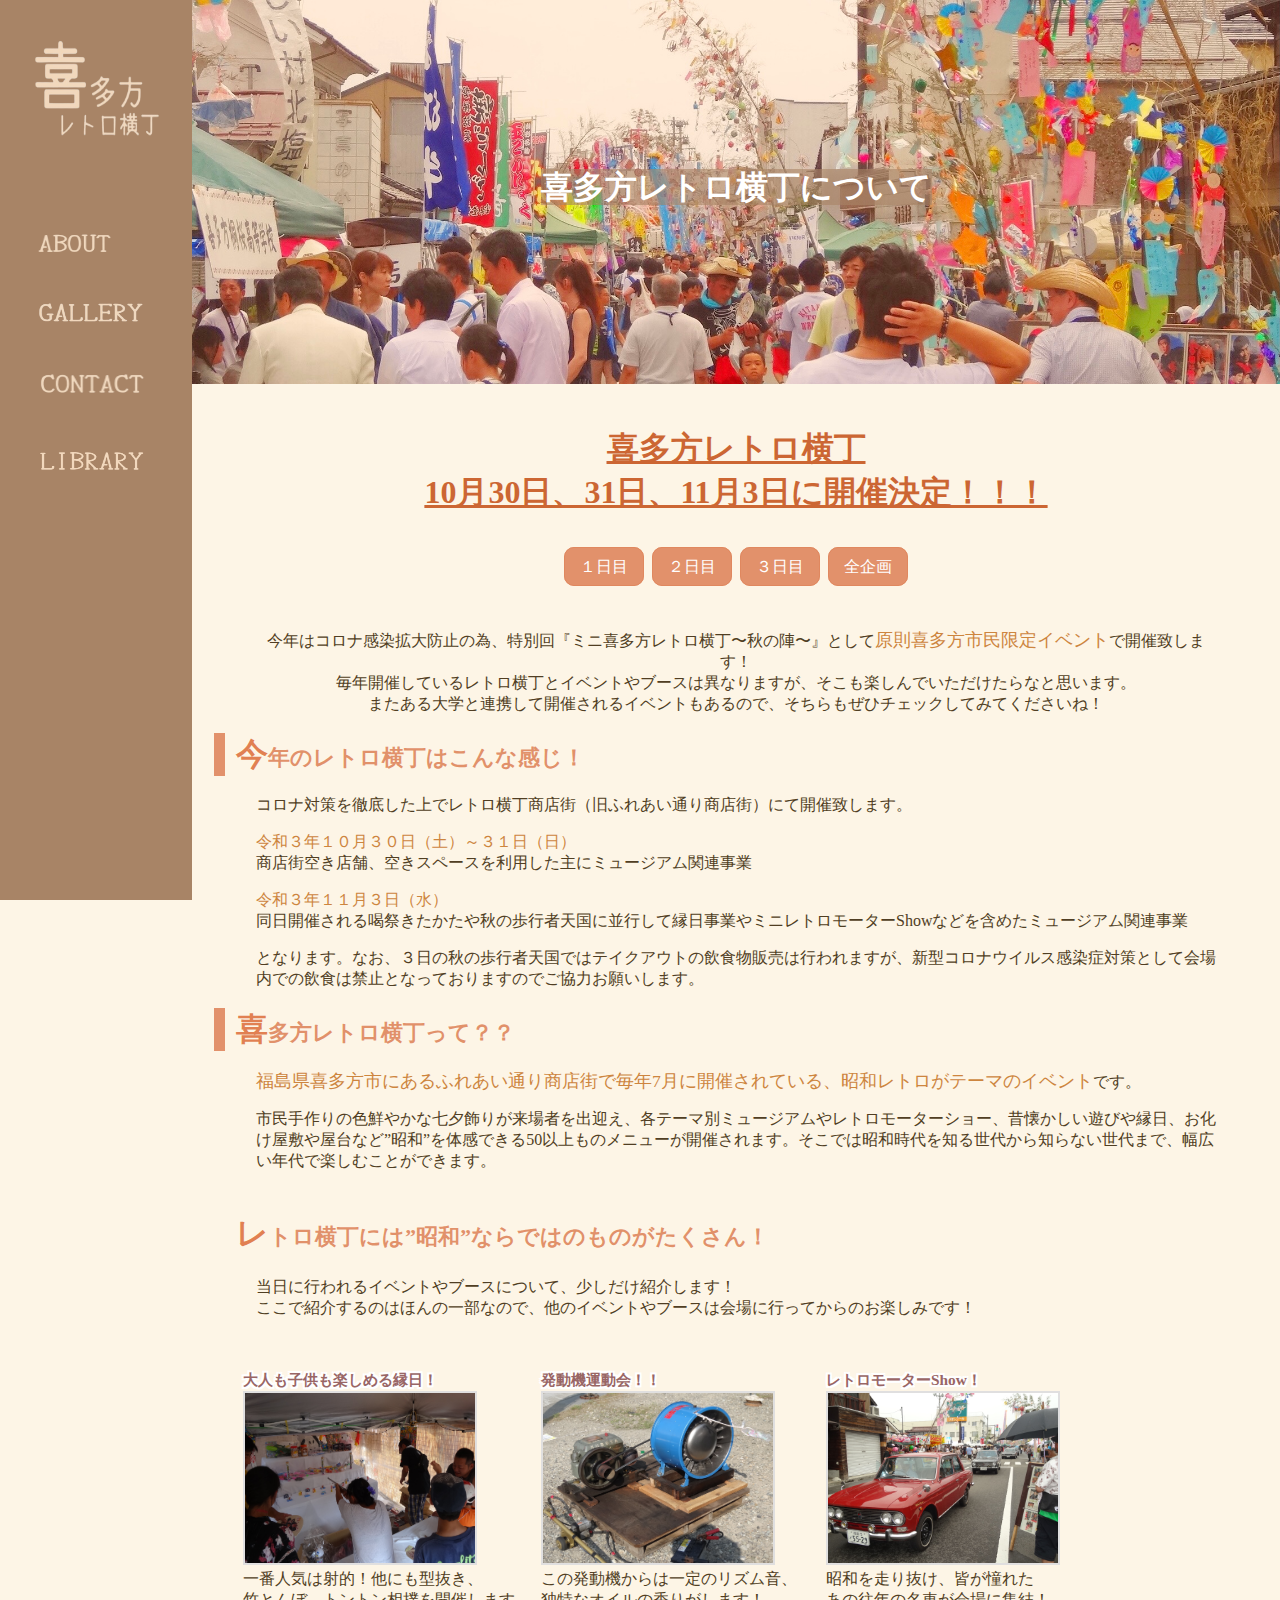
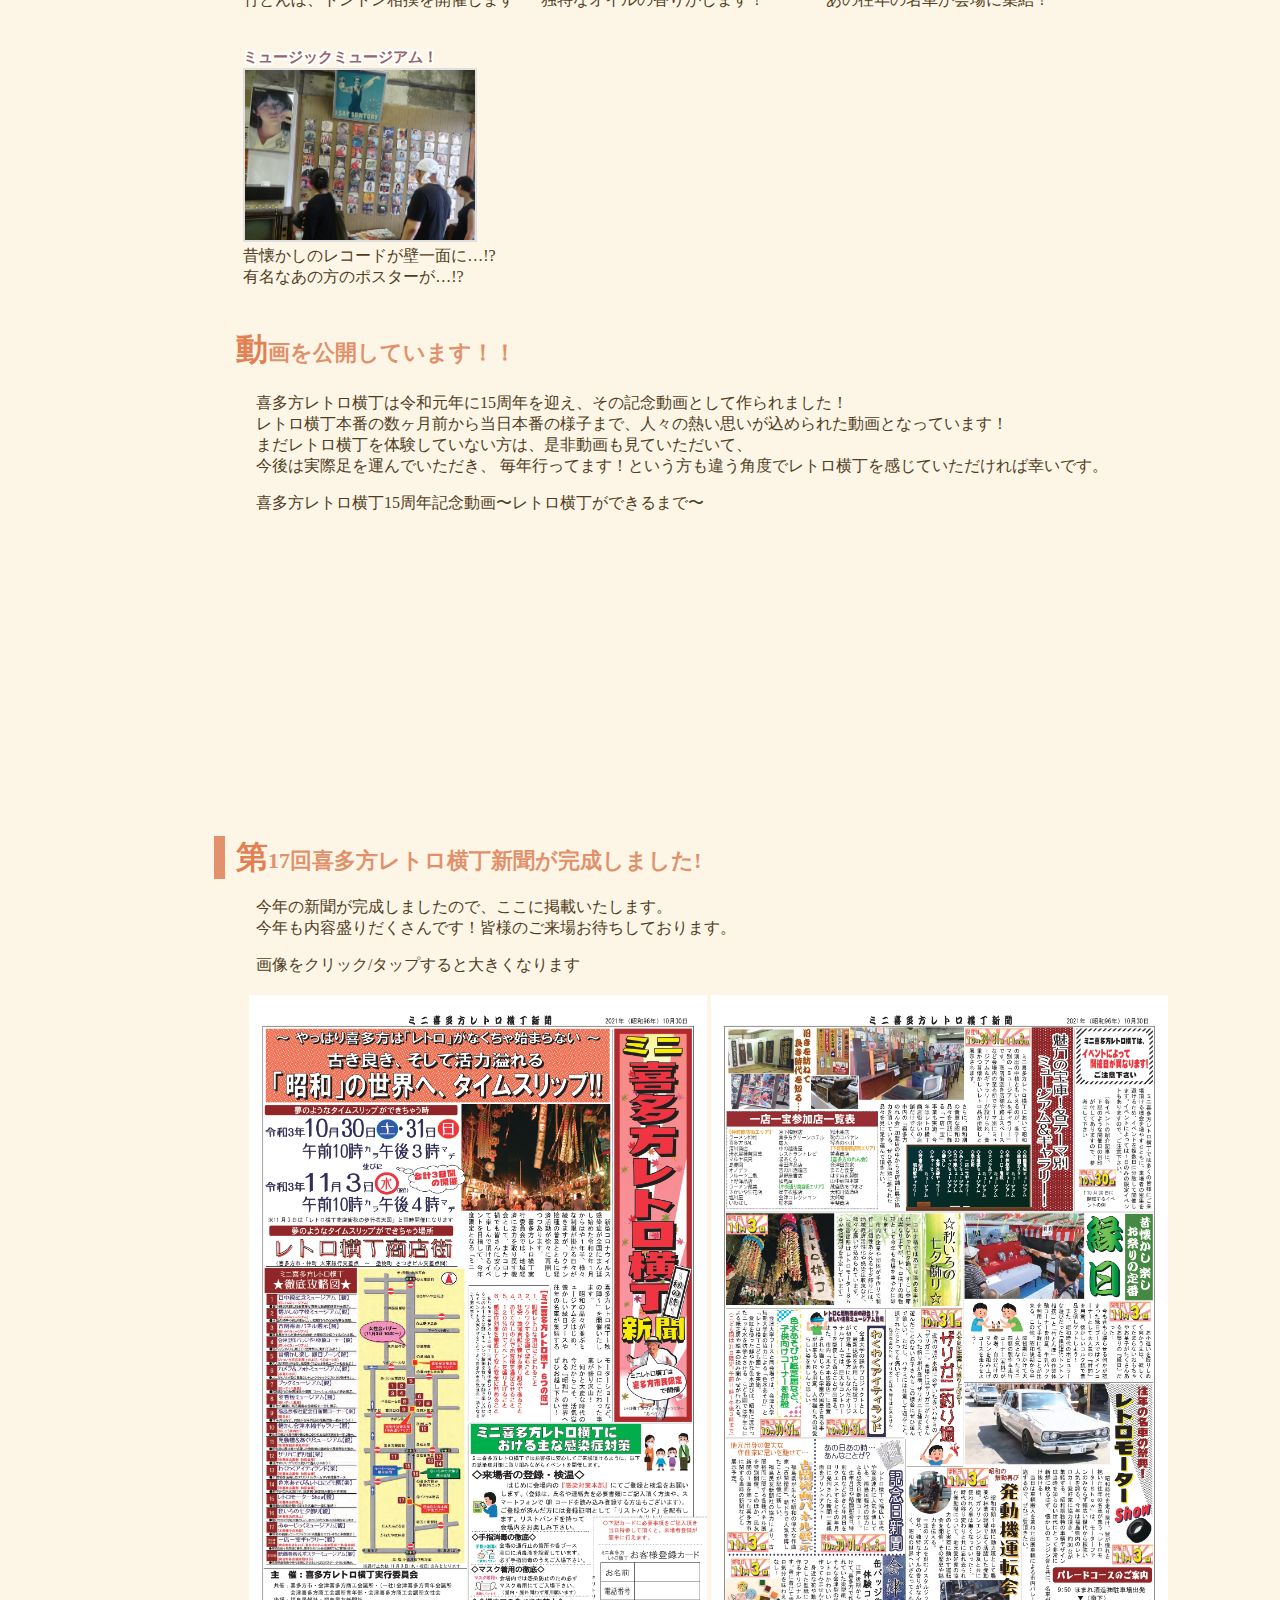
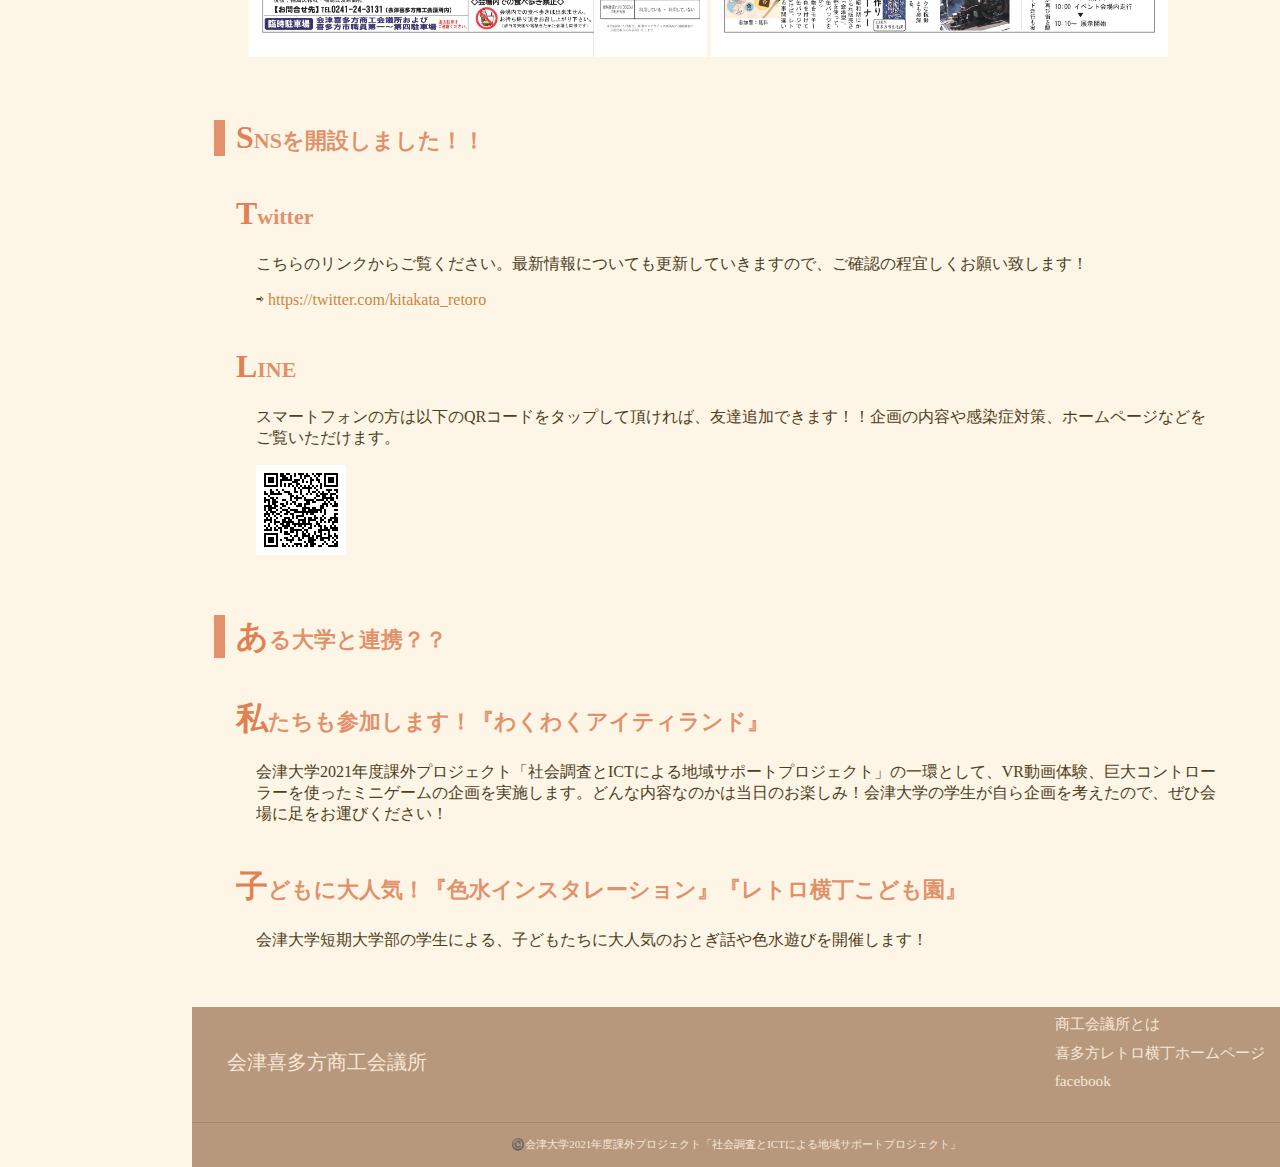
<file: index.html>
<!DOCTYPE html>
<html lang="ja">
<head>
    <meta charset="UTF-8">
    <meta http-equiv="X-UA-Compatible" content="IE=edge">
    <meta name="viewport" content="width=device-width, initial-scale=1.0">
    <title>喜多方レトロ横丁</title>
    <link rel="stylesheet" href="style.css">
    <link rel="stylesheet" href="about.css">
</head>

<body>
<section>

<div class="container">

  <div class="pc"> <!--PC用サイドメニュー-->
    <aside class="sidemenu">
     <ul>
       <li><a href="index.html"><img class="LOGO" src="index-gallery/LOGO.png" alt="LOGO"></a></li> <!--変更-->
       <li><a href="index.html"><img class="ABOUT" src="index-gallery/ABOUT.png" alt="ABOUT"></a></li> <!--変更-->
       <li><a href="gallery/gallery.html"><img class="GALLERY" src="index-gallery/GALLERY.png" alt="GALLERY"></a></li>
       <li><a href="contact/contact.html"><img class="CONTACT" src="index-gallery/CONTACT.png" alt="CONTACT"></a></li>
       <li><a href="library/library.html"><img class="LIBRARY" src="index-gallery/LIBRARY.png" alt="LIBRARY"></a></li>
     </ul>
    </aside>
  </div> <!--PC用サイドメニューend-->


  <header> <!--スマホ用サイドメニュー-->
    <div class="header-logo-menu">
    <div id="nav-drawer">
        <input id="nav-input" type="checkbox" class="nav-unshown">
        <label id="nav-open" for="nav-input"><span></span></label>
        <label class="nav-unshown" id="nav-close" for="nav-input"></label>
        <div id="nav-content">
          <aside class="sidemenu">
           <ul>
             <li><a href="index.html"><img class="LOGO" src="index-gallery/LOGO.png" alt="LOGO"></a></li> <!--変更-->
             <li><a href="index.html"><img class="ABOUT" src="index-gallery/ABOUT.png" alt="ABOUT"></a></li> <!--変更-->
             <li><a href="gallery/gallery.html"><img class="GALLERY" src="index-gallery/GALLERY.png" alt="GALLERY"></a></li>
             <li><a href="contact/contact.html"><img class="CONTACT" src="index-gallery/CONTACT.png" alt="CONTACT"></a></li>
             <li><a href="library/library.html"><img class="LIBRARY" src="index-gallery/LIBRARY.png" alt="LIBRARY"></a></li>
           </ul>
          </aside>
        </div> <!-- sidemenu -->
    </div> <!-- nav-content -->
  </div> <!-- nav-drawer -->
  </header> <!--スマホ用サイドメニューend-->






<div class="main">

  <div class="background">
    <h1><span class="title">喜多方レトロ横丁について</span></h1>
  </div>

    <div class="contents">

      <h4>喜多方レトロ横丁<br>10月30日、31日、11月3日に開催決定！！！</h4>

    <div class="day-btn">
    <a href="Day/day1.html" class="btn">１日目</a>
    <a href="Day/day2.html" class="btn">２日目</a>
    <a href="Day/day3.html" class="btn">３日目</a>
    <a href="Day/kikaku.html" class="btn">全企画</a>
    </div>


    <div class="mini">
      <p>今年はコロナ感染拡大防止の為、特別回『ミニ喜多方レトロ横丁〜秋の陣〜』として<span class="start">原則喜多方市民限定イベント</span>で開催致します！<br>毎年開催しているレトロ横丁とイベントやブースは異なりますが、そこも楽しんでいただけたらなと思います。<br>またある大学と連携して開催されるイベントもあるので、そちらもぜひチェックしてみてくださいね！</p>
    </div>

    <h2>今年のレトロ横丁はこんな感じ！</h2>
    <p>コロナ対策を徹底した上でレトロ横丁商店街（旧ふれあい通り商店街）にて開催致します。</p>
    <p><span class="date">令和３年１０月３０日（土）～３１日（日）</span><br>商店街空き店舗、空きスペースを利用した主にミュージアム関連事業</p>
      <p><span class="date">令和３年１１月３日（水）</span><br>同日開催される喝祭きたかたや秋の歩行者天国に並行して縁日事業やミニレトロモーターShowなどを含めたミュージアム関連事業</p>
      <p>となります。なお、３日の秋の歩行者天国ではテイクアウトの飲食物販売は行われますが、新型コロナウイルス感染症対策として会場内での飲食は禁止となっておりますのでご協力お願いします。</p>


      <h2>喜多方レトロ横丁って？？</h2>
      <p><span class="start">福島県喜多方市にあるふれあい通り商店街で毎年7月に開催されている、昭和レトロがテーマのイベント</span>です。</p>
     <p>市民手作りの色鮮やかな七夕飾りが来場者を出迎え、各テーマ別ミュージアムやレトロモーターショー、昔懐かしい遊びや縁日、お化け屋敷や屋台など”昭和”を体感できる50以上ものメニューが開催されます。そこでは昭和時代を知る世代から知らない世代まで、幅広い年代で楽しむことができます。</p>


     <h3>レトロ横丁には”昭和”ならではのものがたくさん！</h3>
     <p>当日に行われるイベントやブースについて、少しだけ紹介します！<br>ここで紹介するのはほんの一部なので、他のイベントやブースは会場に行ってからのお楽しみです！</p>

<div class="ta">

  <div class="ta1">
    <h6>大人も子供も楽しめる縁日！</h6>
     <img class="pic" src="index-gallery/syateki.jpeg">
     <p>一番人気は射的！他にも型抜き、<br>竹とんぼ、トントン相撲を開催します</p>
  </div>

  <div class="ta2">
    <h6>発動機運動会！！</h6>
    <img class="pic" src="index-gallery/hatudouki.jpeg">
    <p>この発動機からは一定のリズム音、<br>独特なオイルの香りがします！</p>
  </div>

  <div class="ta3">
    <h6>レトロモーターShow！</h6>
    <img class="pic" src="index-gallery/mo-ta-.jpeg">
    <p>昭和を走り抜け、皆が憧れた<br>あの往年の名車が会場に集結！</p>
  </div>


  <div class="ta4">
    <h6>ミュージックミュージアム！</h6>
    <img class="pic" src="index-gallery/music.jpeg">
    <p>昔懐かしのレコードが壁一面に…!?<br>有名なあの方のポスターが…!?</p>
  </div>


</div>



<div class="youtube-com">
    <h3>動画を公開しています！！</h3>
    <p>喜多方レトロ横丁は令和元年に<span class="syuu">15周年</span>を迎え、その記念動画として作られました！<br>レトロ横丁本番の数ヶ月前から当日本番の様子まで、<span class="omoi">人々の熱い思い</span>が込められた動画となっています！<br>まだレトロ横丁を体験していない方は、是非動画も見ていただいて、<br>今後は実際足を運んでいただき、
            毎年行ってます！という方も違う角度でレトロ横丁を感じていただければ幸いです。</p>
    <p>喜多方レトロ横丁15周年記念動画〜レトロ横丁ができるまで〜</p>
    <div class="youtube">
          <iframe src="https://www.youtube.com/embed/gIWoLLii6ik" title="YouTube video player" frameborder="0" allow="accelerometer; autoplay; clipboard-write; encrypted-media; gyroscope; picture-in-picture" allowfullscreen></iframe>
    </div>
</div>


<div class="sinbun">
     <h2>第17回喜多方レトロ横丁新聞が完成しました!</h2>
     <p>今年の新聞が完成しましたので、ここに掲載いたします。<br>今年も内容盛りだくさんです！皆様のご来場お待ちしております。</p>
    <p>画像をクリック/タップすると大きくなります</p>
    
    <table class="shinbun2021" border="0">
          <tr>
            <td><a href="library/shinbun/ミニ喜多方レトロ横丁新聞.pdf" target="_blank"><img src="library/shinbun/ミニ喜多方レトロ横丁新聞1.jpg"></td>
            <td><a href="library/shinbun/ミニ喜多方レトロ横丁新聞.pdf" target="_blank"><img src="library/shinbun/ミニ喜多方レトロ横丁新聞2.jpg"></td>
          </tr>
        </table>
</div>


    <h2>SNSを開設しました！！</h2>
    <h3>Twitter</h3>
    <p>こちらのリンクからご覧ください。最新情報についても更新していきますので、ご確認の程宜しくお願い致します！</p>
    <p>⇨ <a href="https://twitter.com/kitakata_retoro"><span class="movie">https://twitter.com/kitakata_retoro</span></a></p>
        
    <h3>LINE</h3>
    <p>スマートフォンの方は以下のQRコードをタップして頂ければ、友達追加できます！！企画の内容や感染症対策、ホームページなどをご覧いただけます。</p>
    <p><a href="https://lin.ee/AHlz4vN"><img class="LINE" src="index-gallery/LINE.png" alt="LINE"></a></p>
     
<div class="aizu">
<h2>ある大学と連携？？</h2>
    <h3>私たちも参加します！『わくわくアイティランド』</h3>
    <p>会津大学2021年度課外プロジェクト「社会調査とICTによる地域サポートプロジェクト」の一環として、VR動画体験、巨大コントローラーを使ったミニゲームの企画を実施します。どんな内容なのかは当日のお楽しみ！会津大学の学生が自ら企画を考えたので、ぜひ会場に足をお運びください！</p>

    <h3>子どもに大人気！『色水インスタレーション』『レトロ横丁こども園』</h3>
    <p>会津大学短期大学部の学生による、子どもたちに大人気のおとぎ話や色水遊びを開催します！</p>
</div>

  </div> <!--contents-->


<footer>
    <div class="footer-logo"><p>会津喜多方商工会議所</p></div>
    <div class="footer-list">
        <li class="D"><a href="http://www.aizukitakatacci.or.jp/">商工会議所とは</a></li>
        <li class="E"><a href="http://www.aizukitakatacci.or.jp/special/retoro">喜多方レトロ横丁ホームページ</a></li>
        <li class="F"><a href="https://ja-jp.facebook.com/kitakataYEG/">facebook</a></li>

    </div>

<div class="c">
  <hr>
<h>©️会津大学2021年度課外プロジェクト「社会調査とICTによる地域サポートプロジェクト」</h>
</div>

</footer>

</div> <!--main-->
</div>  <!--container-->
</section>
</body>
</html>
</file>
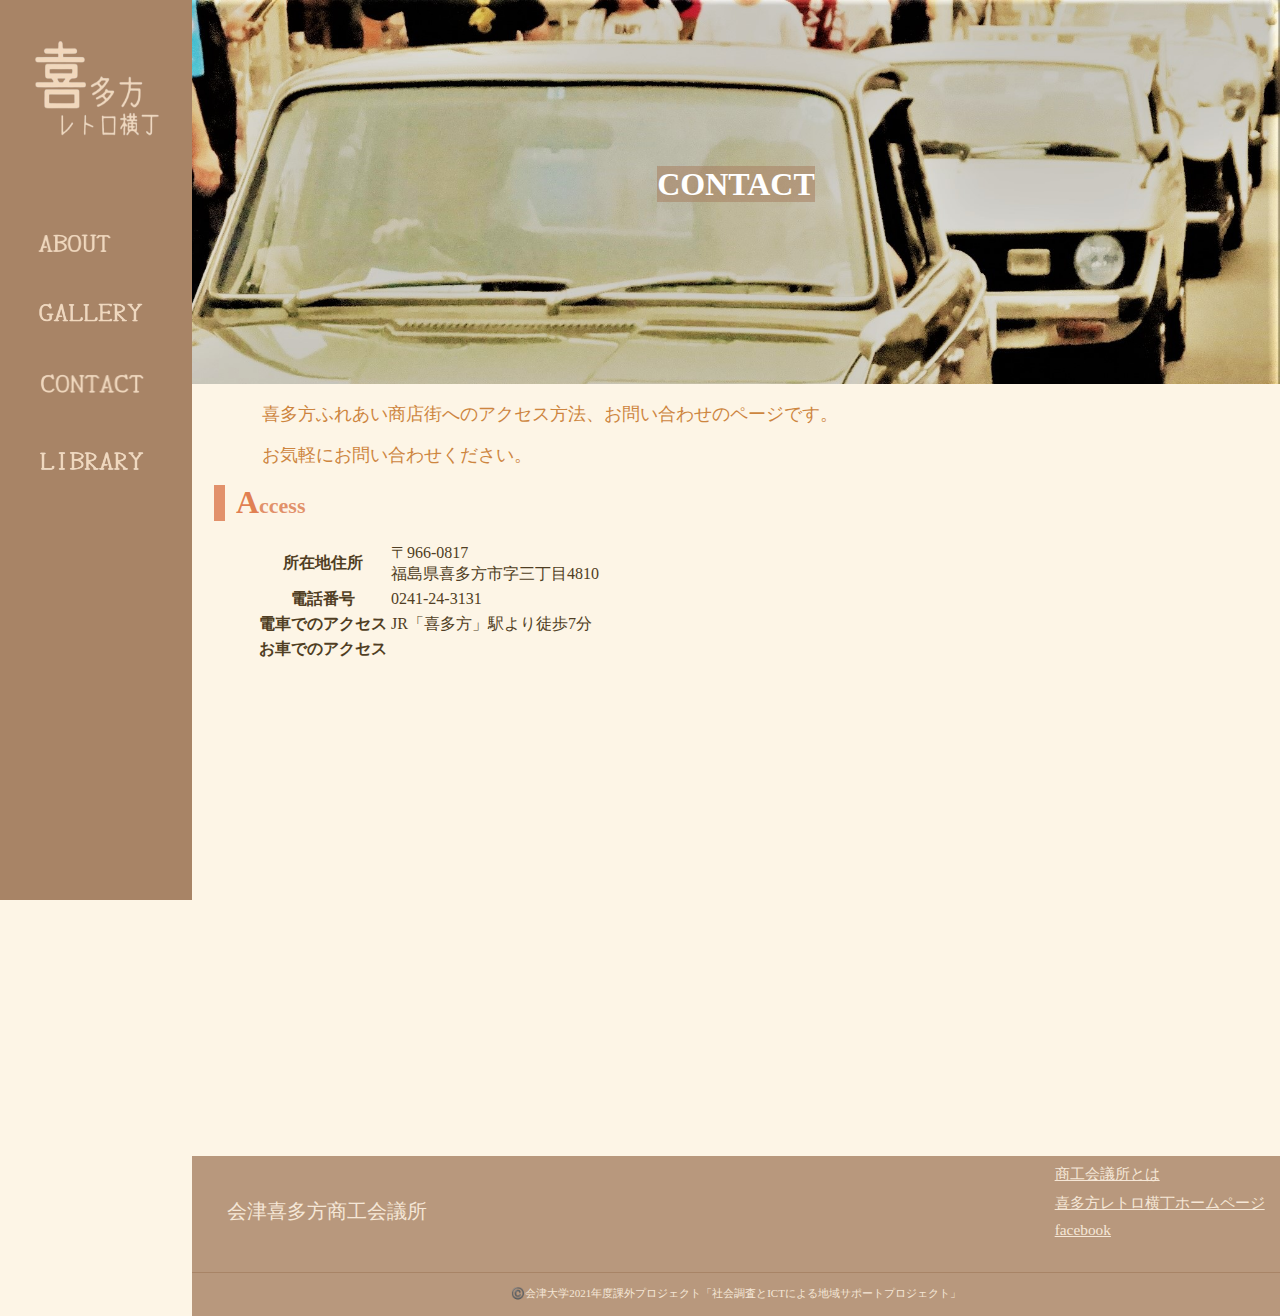
<file: contact/contact.html>
<!DOCTYPE html>
<html lang="ja">
<head>
    <meta charset="UTF-8">
    <meta http-equiv="X-UA-Compatible" content="IE=edge">
    <meta name="viewport" content="width=device-width, initial-scale=1.0">
    <title>喜多方レトロ横丁</title>
    <link rel="stylesheet" href="../style.css">
    <link rel="stylesheet" href="style_contact.css">
</head>

<body>
<section>

<div class="container">

  <div class="pc"> <!--PC用サイドメニュー-->
   <aside class="sidemenu">
    <ul>
      <li><a href="../index.html"><img class="LOGO" src="gallery/LOGO.png" alt="LOGO"></a></li>
      <li><a href="../index.html"><img class="ABOUT" src="gallery/ABOUT.png" alt="ABOUT"></a></li>
      <li><a href="../gallery/gallery.html"><img class="GALLERY" src="gallery/GALLERY.png" alt="GALLERY"></a></li>
      <li><a href="../contact/contact.html"><img class="CONTACT" src="gallery/CONTACT.png" alt="CONTACT"></a></li>
      <li><a href="../library/library.html"><img class="LIBRARY" src="gallery/LIBRARY.png" alt="LIBRARY"></a></li>
    </ul>
   </aside>
 </div> <!--PC用サイドメニューend-->

 <header> <!--スマホ用サイドメニュー-->
   <div class="header-logo-menu">
   <div id="nav-drawer">
       <input id="nav-input" type="checkbox" class="nav-unshown">
       <label id="nav-open" for="nav-input"><span></span></label>
       <label class="nav-unshown" id="nav-close" for="nav-input"></label>
       <div id="nav-content">
         <aside class="sidemenu">
          <ul>
            <li><a href="../index.html"><img class="LOGO" src="gallery/LOGO.png" alt="LOGO"></a></li>
            <li><a href="../index.html"><img class="ABOUT" src="gallery/ABOUT.png" alt="ABOUT"></a></li>
            <li><a href="../gallery/gallery.html"><img class="GALLERY" src="gallery/GALLERY.png" alt="GALLERY"></a></li>
            <li><a href="../contact/contact.html"><img class="CONTACT" src="gallery/CONTACT.png" alt="CONTACT"></a></li>
            <li><a href="../library/library.html"><img class="LIBRARY" src="gallery/LIBRARY.png" alt="LIBRARY"></a></li>
          </ul>
         </aside>
       </div> <!-- sidemenu -->
   </div> <!-- nav-content -->
 </div> <!-- nav-drawer -->
 </header> <!--スマホ用サイドメニューend-->


 <div class="main contact-main">

   <div class="background">
     <h1><span class="title">CONTACT</span></h1> <!--変更-->
   </div>

 <div class="contents">
  <p class="start">喜多方ふれあい商店街へのアクセス方法、お問い合わせのページです。</p>
  <p class="start">お気軽にお問い合わせください。</p>
  <div id="access">
  <h2>Access</h2> <!--大きな見出し-->
   <div>
      <div class="access">
        <table>
          <tr>
              <th>所在地住所</th>
              <td>〒966-0817<br>福島県喜多方市字三丁目4810</td>
          </tr>
          <tr>
              <th>電話番号</th>
              <td>0241-24-3131</td>
          </tr>
          <tr>
              <th>電車でのアクセス</th>
              <td>JR「喜多方」駅より徒歩7分</td>
          </tr>
          <tr>
              <th>お車でのアクセス</th>
              <td></td>
          </tr>
      </table>
      <div class="map"><iframe src="https://www.google.com/maps/embed?pb=!1m18!1m12!1m3!1d3158.9267792841288!2d139.8693426150486!3d37.650925427048925!2m3!1f0!2f0!3f0!3m2!1i1024!2i768!4f13.1!3m3!1m2!1s0x5f8ab68d330df9d9%3A0x187bb61961f6784b!2z56aP5bO255yM5Zac5aSa5pa55biCIOOBteOCjOOBguOBhOmAmuOCig!5e0!3m2!1sja!2sjp!4v1623910029291!5m2!1sja!2sjp" style="border:0;" allowfullscreen="" loading="lazy"></iframe></div>
      </div>
    </div>
  </div>
  <h3></h3> <!--小さな見出し-->
  <!--内容を全てcontentsの中に書いてください-->
</div ><!--contents-->

 <footer>
   <div class="footer-logo"><p>会津喜多方商工会議所</p></div>
   <div class="footer-list">
       <li class="D"><a href="http://www.aizukitakatacci.or.jp/">商工会議所とは</a></li>
       <li class="E"><a href="http://www.aizukitakatacci.or.jp/special/retoro">喜多方レトロ横丁ホームページ</a></li>
       <li class="F"><a href="https://ja-jp.facebook.com/kitakataYEG/">facebook</a></li>
   </div>
     
     <div class="c"> 
    <hr>
    <h>©️会津大学2021年度課外プロジェクト「社会調査とICTによる地域サポートプロジェクト」</h>
    </div>

  </footer>
     
</div> <!--main-->
</div> <!--container-->
</section>
</body>
</html>
</file>
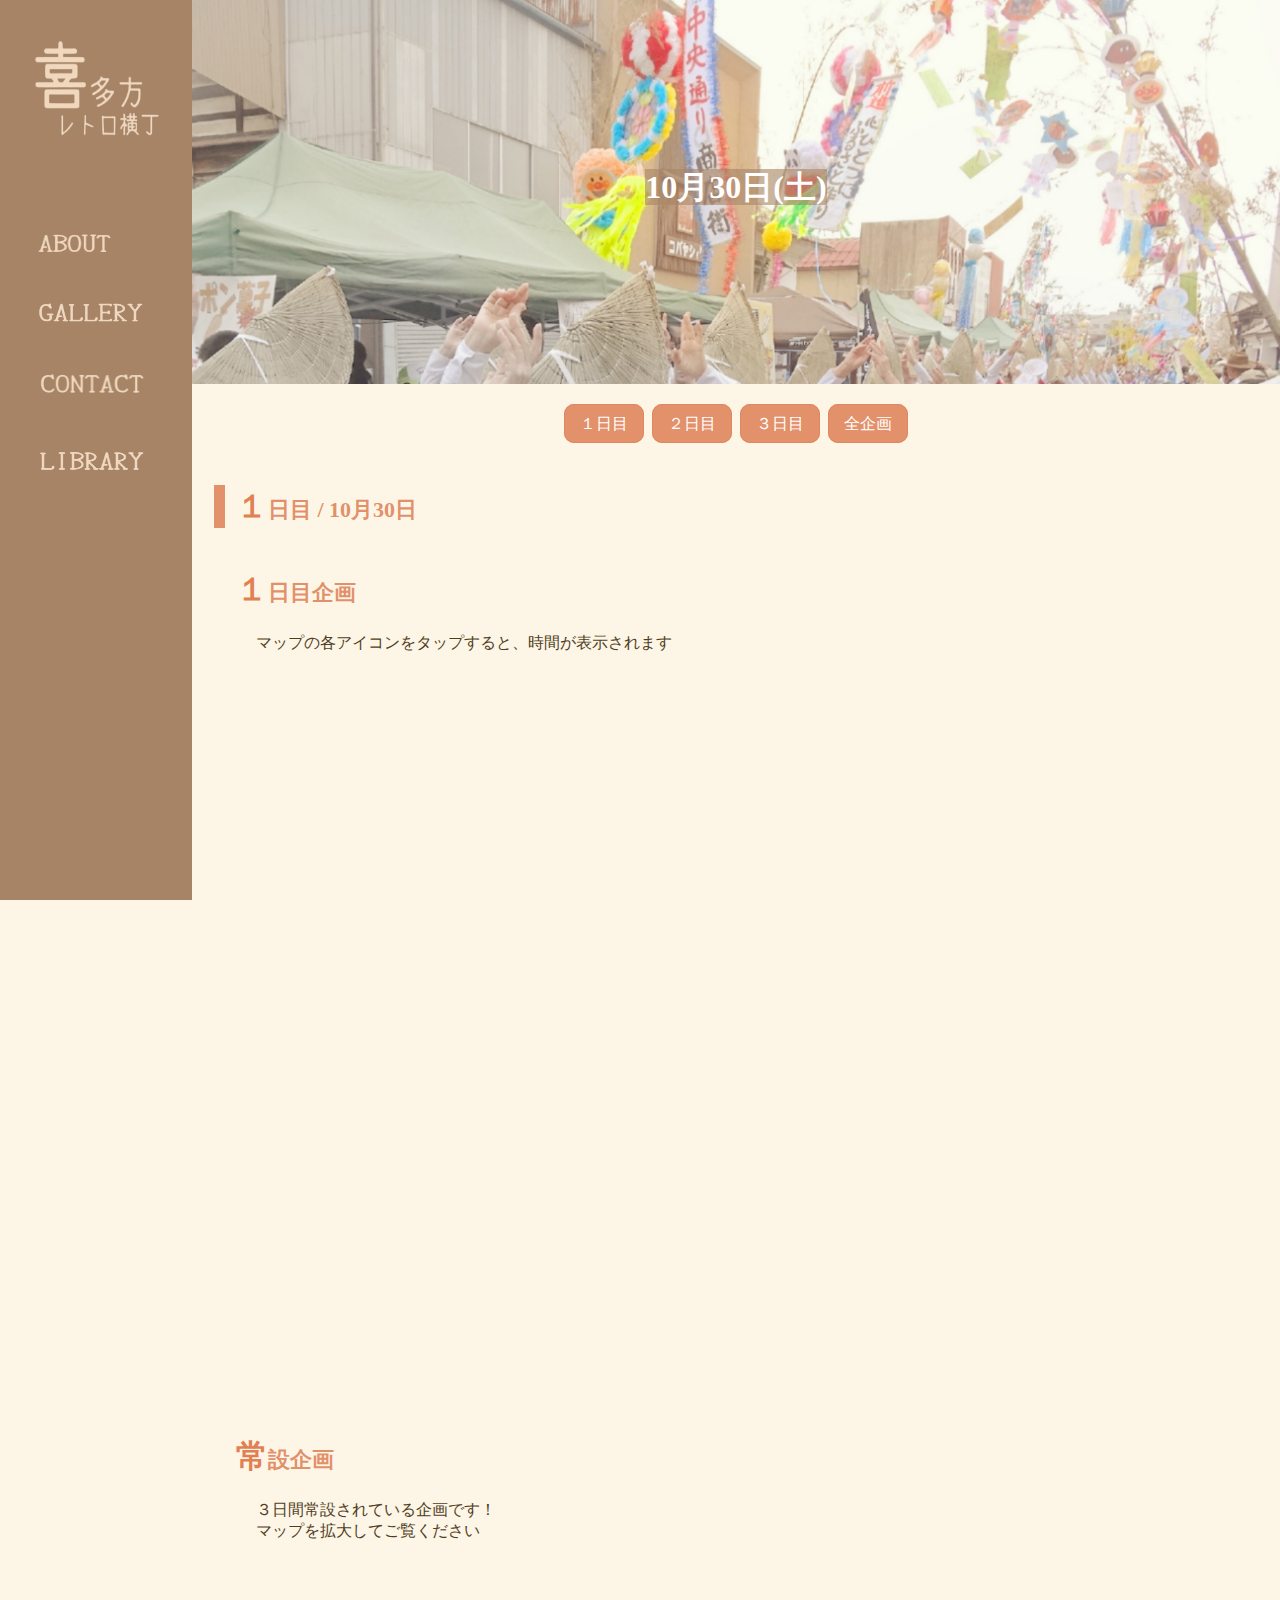
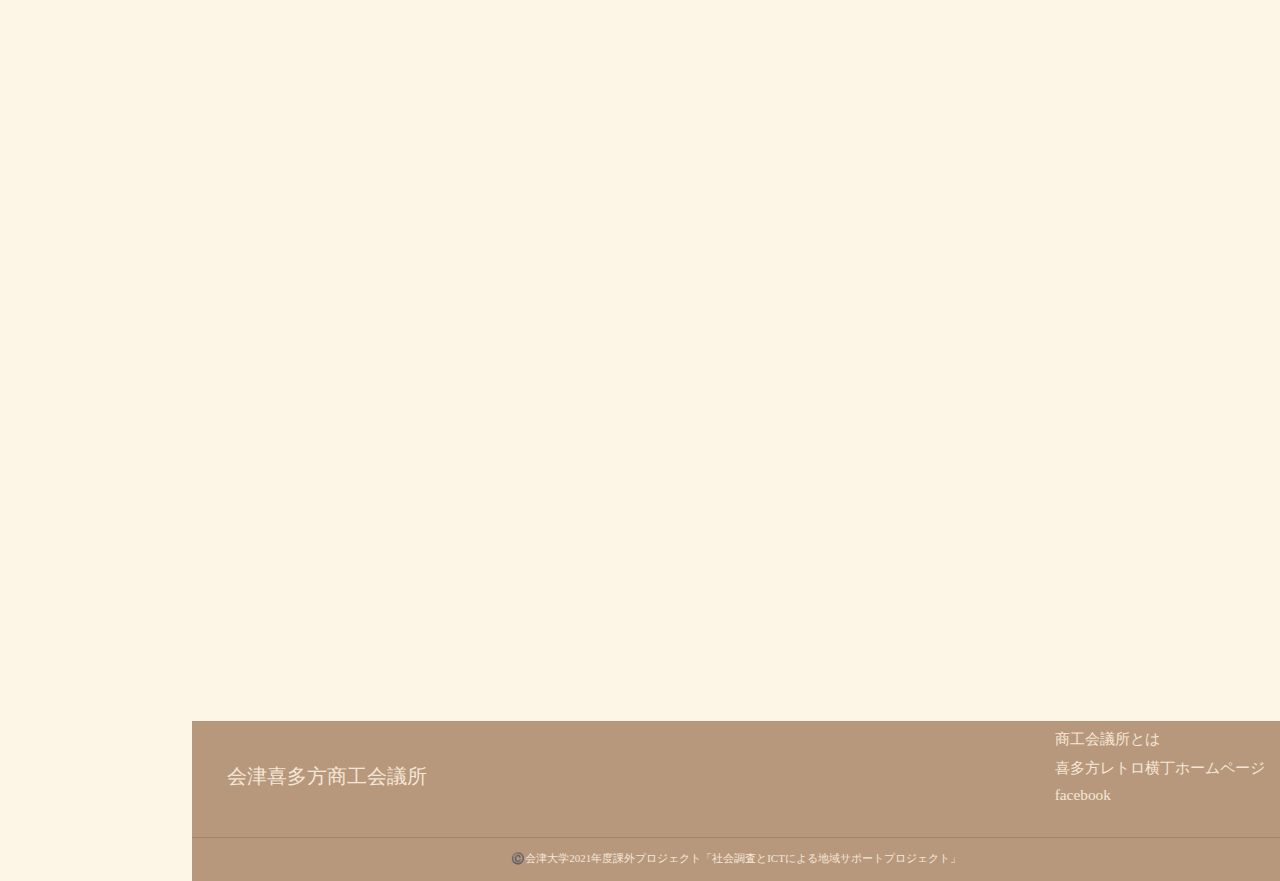
<file: Day/day1.html>
<!DOCTYPE html>
  <html lang="ja">
    <head>
      <meta charset="UTF-8">
      <meta http-equiv="X-UA-Compatible" content="IE=edge">
      <meta name="viewport" content="width=device-width, initial-scale=1.0">
      <title>喜多方レトロ横丁</title>
      <link rel="stylesheet" href="../style.css">
      <link rel="stylesheet" href="day1-style.css">
    </head>

  <body>
  <section>

  <div class="container">

      <div class="pc"> <!--PC 用サイドメニュー-->
        <aside class="sidemenu">
          <ul>
            <li><a href="../index.html"><img class="LOGO" src="../library/img/LOGO.png" alt="LOGO"></a></li>
            <li><a href="../index.html"><img class="ABOUT" src="../library/img/ABOUT.png" alt="ABOUT"></a></li>
            <li><a href="../gallery/gallery.html"><img class="GALLERY" src="../library/img/GALLERY.png" alt="GALLERY"></a></li>
            <li><a href="../contact/contact.html"><img class="CONTACT" src="../library/img/CONTACT.png" alt="CONTACT"></a></li>
            <li><a href="library.html"><img class="LIBRARY" src="../library/img/LIBRARY.png" alt="LIBRARY"></a></li>

          </ul>
        </aside>
      </div> <!--PC 用サイドメニューend-->

    <header> <!--スマホ用サイドメニュー-->
      <div class="header-logo-menu">
        <div id="nav-drawer">
          <input id="nav-input" type="checkbox" class="nav-unshown">
          <label id="nav-open" for="nav-input"><span></span></label>
          <label class="nav-unshown" id="nav-close" for="nav-input"></label>
          <div id="nav-content">

            <aside class="sidemenu">
              <ul>
                <li><a href="../index.html"><img class="LOGO" src="../library/img/LOGO.png" alt="LOGO"></a></li>
                <li><a href="../index.html"><img class="ABOUT" src="../library/img/ABOUT.png" alt="ABOUT"></a></li>
                <li><a href="../gallery/gallery.html"><img class="GALLERY" src="../library/img/GALLERY.png" alt="GALLERY"></a></li>
                <li><a href="../contact/contact.html"><img class="CONTACT" src="../library/img/CONTACT.png" alt="CONTACT"></a></li>
                <li><a href="library.html"><img class="LIBRARY" src="../library/img/LIBRARY.png" alt="LIBRARY"></a></li>

              </ul>
            </aside>
          </div> <!-- sidemenu -->
        </div> <!-- nav-content -->
      </div> <!-- nav-drawer -->
    </header> <!--スマホ用サイドメニューend-->

    <div class="main">

      <div class="background">
        <h1><span class="title">10月30日(土)</span></h1> <!--真ん中になるように-->
      </div>

      <div class="contents">

        <div class="day-btn">
          <a href="day1.html" class="btn">１日目</a>
          <a href="day2.html" class="btn">２日目</a>
          <a href="day3.html" class="btn">３日目</a>
          <a href="kikaku.html" class="btn">全企画</a>
        </div>

        <h2>１日目 / 10月30日</h2> <!--大きな見出し-->
        <h3>１日目企画</h3>
        <p>マップの各アイコンをタップすると、時間が表示されます</p>
        <div class = "map">
          <iframe src="https://www.google.com/maps/d/embed?mid=1WG_n-aQnPC40j5BEVTmbE3svwdHdufp0" frameborder="0"></iframe>
        </div>

        <h3>常設企画</h3> <!--小さな見出し-->
        <p>３日間常設されている企画です！<br>マップを拡大してご覧ください</p>
        <div class = "map">
          <iframe src="https://www.google.com/maps/d/embed?mid=1TXOJrGjxpwAPWJyhDs3wtUzrAQlhfjvB" frameborder="0"></iframe>
        </div>

      <!--内容を全て contents の中に書いてください-->
      </div ><!--contents-->

      <footer>
        <div class="footer-logo"><p>会津喜多方商工会議所</p></div>
        <div class="footer-list">
          <li class="D"><a href="http://www.aizukitakatacci.or.jp/"> 商工会議所とは
          </a></li>
          <li class="E"><a href="http://www.aizukitakatacci.or.jp/special/retoro">喜多方レトロ横丁ホームページ</a></li>
          <li class="F"><a href="https://ja-jp.facebook.com/kitakataYEG/">facebook</a></li>
        </div>
        <div class="c">
        <hr>
        <h>©️会津大学2021年度課外プロジェクト「社会調査とICTによる地域サポートプロジェクト」</h>
        </div>
      </footer>

    </div> <!--main-->
  </div> <!--container-->
  </section>
  </body>
</html>
</file>
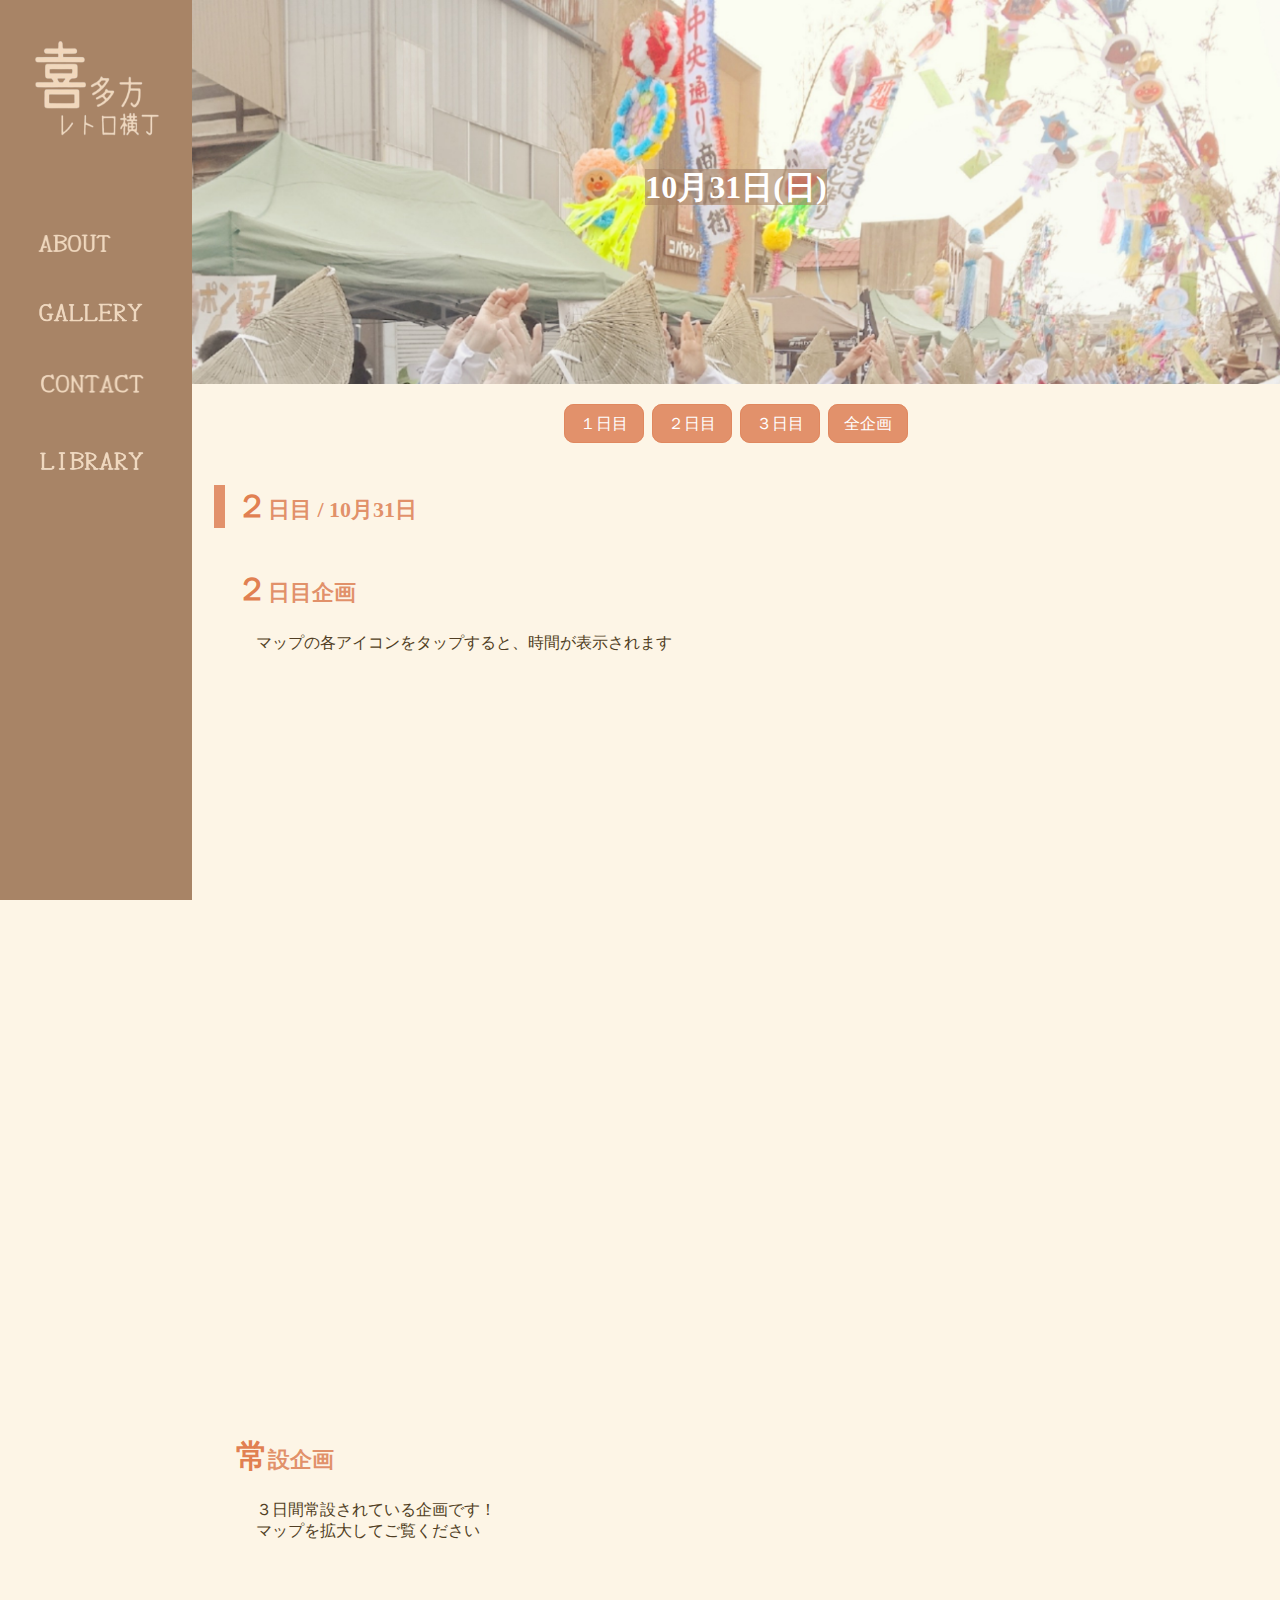
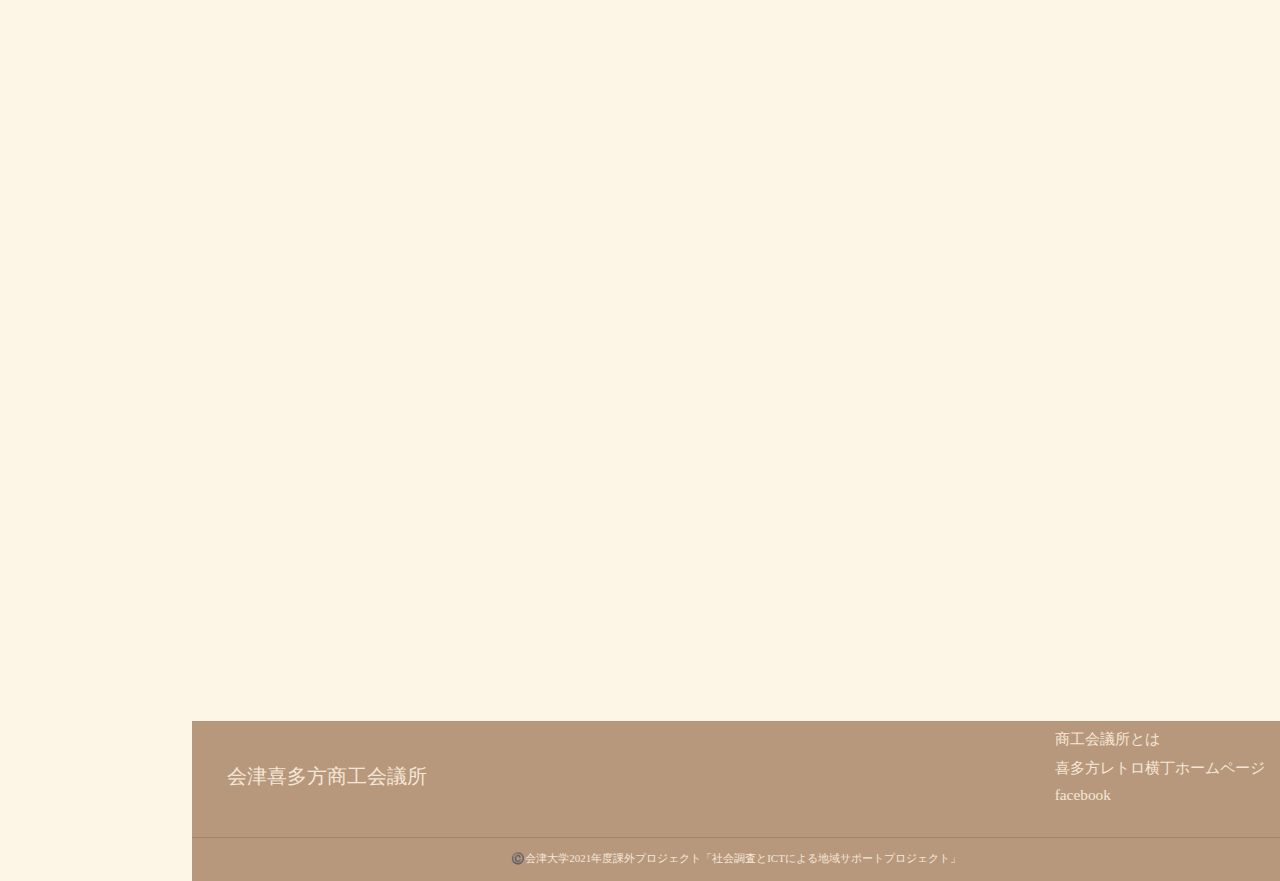
<file: Day/day2.html>
<!DOCTYPE html>
  <html lang="ja">
    <head>
      <meta charset="UTF-8">
      <meta http-equiv="X-UA-Compatible" content="IE=edge">
      <meta name="viewport" content="width=device-width, initial-scale=1.0">
      <title>喜多方レトロ横丁</title>
      <link rel="stylesheet" href="../style.css">
      <link rel="stylesheet" href="day1-style.css">
    </head>

  <body>
  <section>

  <div class="container">

      <div class="pc"> <!--PC 用サイドメニュー-->
        <aside class="sidemenu">
          <ul>
            <li><a href="../index.html"><img class="LOGO" src="../library/img/LOGO.png" alt="LOGO"></a></li>
            <li><a href="../index.html"><img class="ABOUT" src="../library/img/ABOUT.png" alt="ABOUT"></a></li>
            <li><a href="../gallery/gallery.html"><img class="GALLERY" src="../library/img/GALLERY.png" alt="GALLERY"></a></li>
            <li><a href="../contact/contact.html"><img class="CONTACT" src="../library/img/CONTACT.png" alt="CONTACT"></a></li>
            <li><a href="library.html"><img class="LIBRARY" src="../library/img/LIBRARY.png" alt="LIBRARY"></a></li>

          </ul>
        </aside>
      </div> <!--PC 用サイドメニューend-->

    <header> <!--スマホ用サイドメニュー-->
      <div class="header-logo-menu">
        <div id="nav-drawer">
          <input id="nav-input" type="checkbox" class="nav-unshown">
          <label id="nav-open" for="nav-input"><span></span></label>
          <label class="nav-unshown" id="nav-close" for="nav-input"></label>
          <div id="nav-content">

            <aside class="sidemenu">
              <ul>
                <li><a href="../index.html"><img class="LOGO" src="../library/img/LOGO.png" alt="LOGO"></a></li>
                <li><a href="../index.html"><img class="ABOUT" src="../library/img/ABOUT.png" alt="ABOUT"></a></li>
                <li><a href="../gallery/gallery.html"><img class="GALLERY" src="../library/img/GALLERY.png" alt="GALLERY"></a></li>
                <li><a href="../contact/contact.html"><img class="CONTACT" src="../library/img/CONTACT.png" alt="CONTACT"></a></li>
                <li><a href="library.html"><img class="LIBRARY" src="../library/img/LIBRARY.png" alt="LIBRARY"></a></li>

              </ul>
            </aside>
          </div> <!-- sidemenu -->
        </div> <!-- nav-content -->
      </div> <!-- nav-drawer -->
    </header> <!--スマホ用サイドメニューend-->

    <div class="main">

      <div class="background">
        <h1><span class="title">10月31日(日)</span></h1> <!--真ん中になるように-->
      </div>

      <div class="contents">

        <div class="day-btn">
          <a href="day1.html" class="btn">１日目</a>
          <a href="day2.html" class="btn">２日目</a>
          <a href="day3.html" class="btn">３日目</a>
          <a href="kikaku.html" class="btn">全企画</a>
        </div>

        <h2>２日目 / 10月31日</h2> <!--大きな見出し-->
        <h3>２日目企画</h3>
        <p>マップの各アイコンをタップすると、時間が表示されます</p>
        <div class = "map">
          <iframe src="https://www.google.com/maps/d/embed?mid=1JyYiPpjwN-pnm1EE0EaVCeq9yeVPyTbV" frameborder="0"></iframe>
        </div>

        <h3>常設企画</h3> <!--小さな見出し-->
        <p>３日間常設されている企画です！<br>マップを拡大してご覧ください</p>
        <div class = "map">
          <iframe src="https://www.google.com/maps/d/embed?mid=1TXOJrGjxpwAPWJyhDs3wtUzrAQlhfjvB" frameborder="0"></iframe>
        </div>

      <!--内容を全て contents の中に書いてください-->
      </div ><!--contents-->

      <footer>
        <div class="footer-logo"><p>会津喜多方商工会議所</p></div>
        <div class="footer-list">
          <li class="D"><a href="http://www.aizukitakatacci.or.jp/"> 商工会議所とは
          </a></li>
          <li class="E"><a href="http://www.aizukitakatacci.or.jp/special/retoro">喜多方レトロ横丁ホームページ</a></li>
          <li class="F"><a href="https://ja-jp.facebook.com/kitakataYEG/">facebook</a></li>
        </div>
        
        <div class="c">
        <hr>
        <h>©️会津大学2021年度課外プロジェクト「社会調査とICTによる地域サポートプロジェクト」</h>
        </div>
      </footer>

    </div> <!--main-->
  </div> <!--container-->
  </section>
  </body>
</html>
</file>
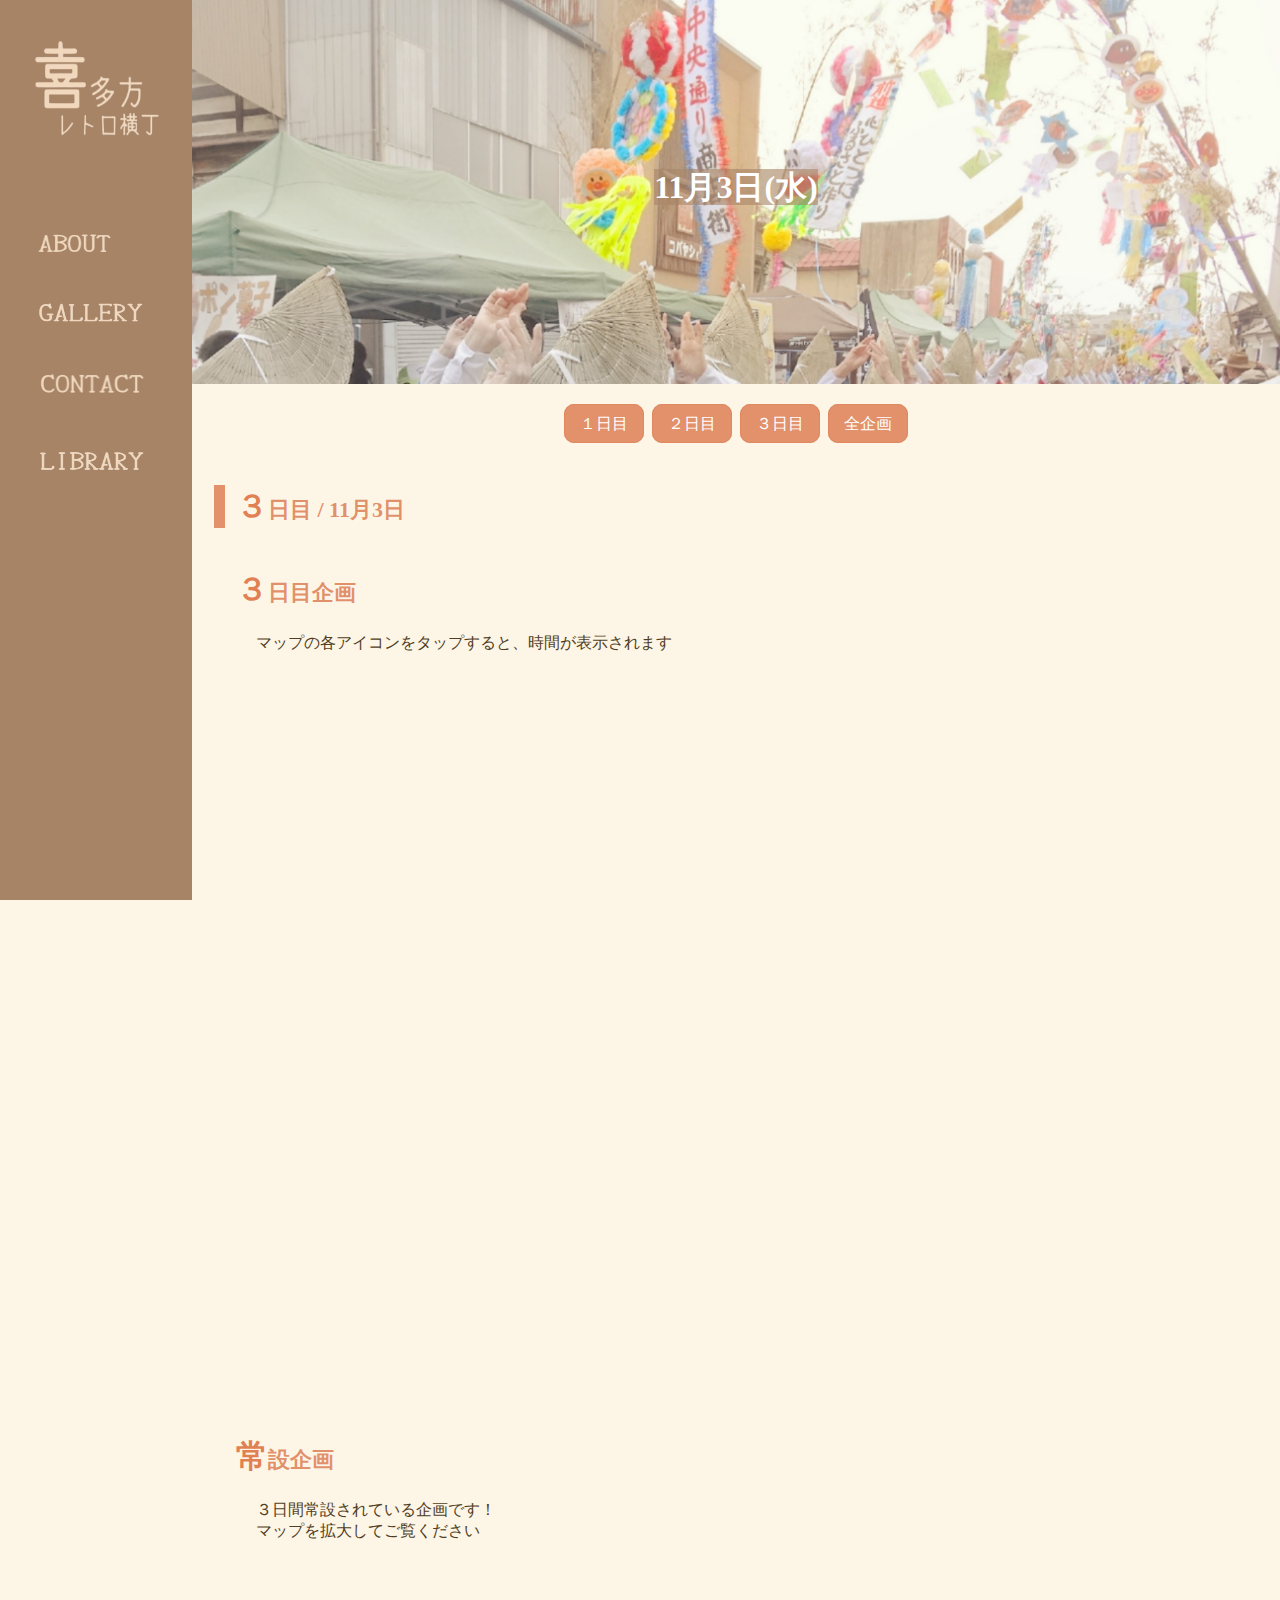
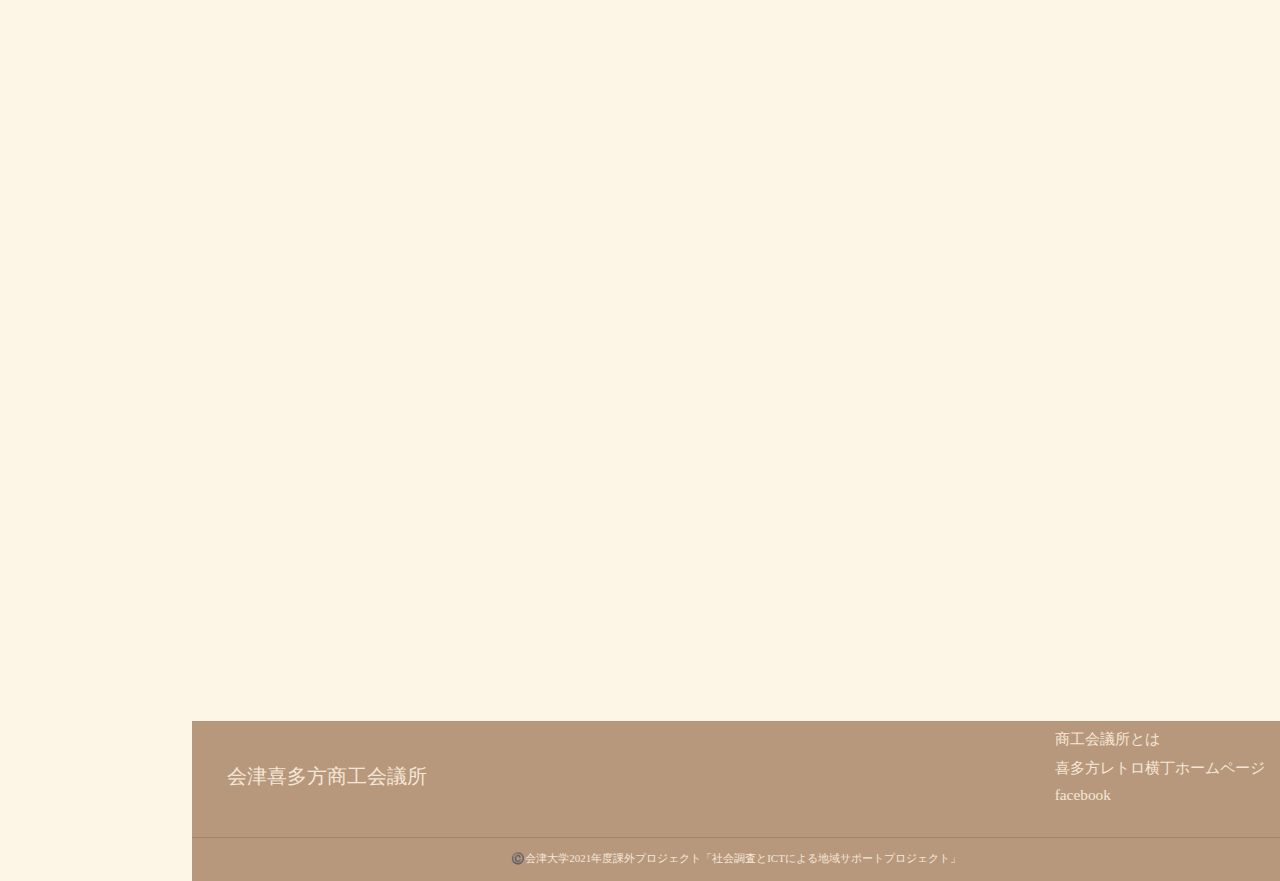
<file: Day/day3.html>
<!DOCTYPE html>
  <html lang="ja">
    <head>
      <meta charset="UTF-8">
      <meta http-equiv="X-UA-Compatible" content="IE=edge">
      <meta name="viewport" content="width=device-width, initial-scale=1.0">
      <title>喜多方レトロ横丁</title>
      <link rel="stylesheet" href="../style.css">
      <link rel="stylesheet" href="day1-style.css">
    </head>

  <body>
  <section>

  <div class="container">

      <div class="pc"> <!--PC 用サイドメニュー-->
        <aside class="sidemenu">
          <ul>
            <li><a href="../index.html"><img class="LOGO" src="../library/img/LOGO.png" alt="LOGO"></a></li>
            <li><a href="../index.html"><img class="ABOUT" src="../library/img/ABOUT.png" alt="ABOUT"></a></li>
            <li><a href="../gallery/gallery.html"><img class="GALLERY" src="../library/img/GALLERY.png" alt="GALLERY"></a></li>
            <li><a href="../contact/contact.html"><img class="CONTACT" src="../library/img/CONTACT.png" alt="CONTACT"></a></li>
            <li><a href="library.html"><img class="LIBRARY" src="../library/img/LIBRARY.png" alt="LIBRARY"></a></li>

          </ul>
        </aside>
      </div> <!--PC 用サイドメニューend-->

    <header> <!--スマホ用サイドメニュー-->
      <div class="header-logo-menu">
        <div id="nav-drawer">
          <input id="nav-input" type="checkbox" class="nav-unshown">
          <label id="nav-open" for="nav-input"><span></span></label>
          <label class="nav-unshown" id="nav-close" for="nav-input"></label>
          <div id="nav-content">

            <aside class="sidemenu">
              <ul>
                <li><a href="../index.html"><img class="LOGO" src="../library/img/LOGO.png" alt="LOGO"></a></li>
                <li><a href="../index.html"><img class="ABOUT" src="../library/img/ABOUT.png" alt="ABOUT"></a></li>
                <li><a href="../gallery/gallery.html"><img class="GALLERY" src="../library/img/GALLERY.png" alt="GALLERY"></a></li>
                <li><a href="../contact/contact.html"><img class="CONTACT" src="../library/img/CONTACT.png" alt="CONTACT"></a></li>
                <li><a href="library.html"><img class="LIBRARY" src="../library/img/LIBRARY.png" alt="LIBRARY"></a></li>

              </ul>
            </aside>
          </div> <!-- sidemenu -->
        </div> <!-- nav-content -->
      </div> <!-- nav-drawer -->
    </header> <!--スマホ用サイドメニューend-->

    <div class="main">

      <div class="background">
        <h1><span class="title">11月3日(水)</span></h1> <!--真ん中になるように-->
      </div>

      <div class="contents">

        <div class="day-btn">
          <a href="day1.html" class="btn">１日目</a>
          <a href="day2.html" class="btn">２日目</a>
          <a href="day3.html" class="btn">３日目</a>
          <a href="kikaku.html" class="btn">全企画</a>
        </div>

        <h2>３日目 / 11月3日</h2> <!--大きな見出し-->
        <h3>３日目企画</h3>
        <p>マップの各アイコンをタップすると、時間が表示されます</p>
        <div class = "map">
          <iframe src="https://www.google.com/maps/d/embed?mid=1_hy6b_KSAUpOHzrOb2MycgAjr8XRxYno" frameborder="0"></iframe>
        </div>

        <h3>常設企画</h3> <!--小さな見出し-->
        <p>３日間常設されている企画です！<br>マップを拡大してご覧ください</p>
        <div class = "map">
          <iframe src="https://www.google.com/maps/d/embed?mid=1TXOJrGjxpwAPWJyhDs3wtUzrAQlhfjvB" frameborder="0"></iframe>
        </div>

      <!--内容を全て contents の中に書いてください-->
      </div ><!--contents-->

      <footer>
        <div class="footer-logo"><p>会津喜多方商工会議所</p></div>
        <div class="footer-list">
          <li class="D"><a href="http://www.aizukitakatacci.or.jp/"> 商工会議所とは
          </a></li>
          <li class="E"><a href="http://www.aizukitakatacci.or.jp/special/retoro">喜多方レトロ横丁ホームページ</a></li>
          <li class="F"><a href="https://ja-jp.facebook.com/kitakataYEG/">facebook</a></li>
        </div>
       
        <div class="c">
        <hr>
        <h>©️会津大学2021年度課外プロジェクト「社会調査とICTによる地域サポートプロジェクト」</h>
        </div>
      </footer>

    </div> <!--main-->
  </div> <!--container-->
  </section>
  </body>
</html>
</file>
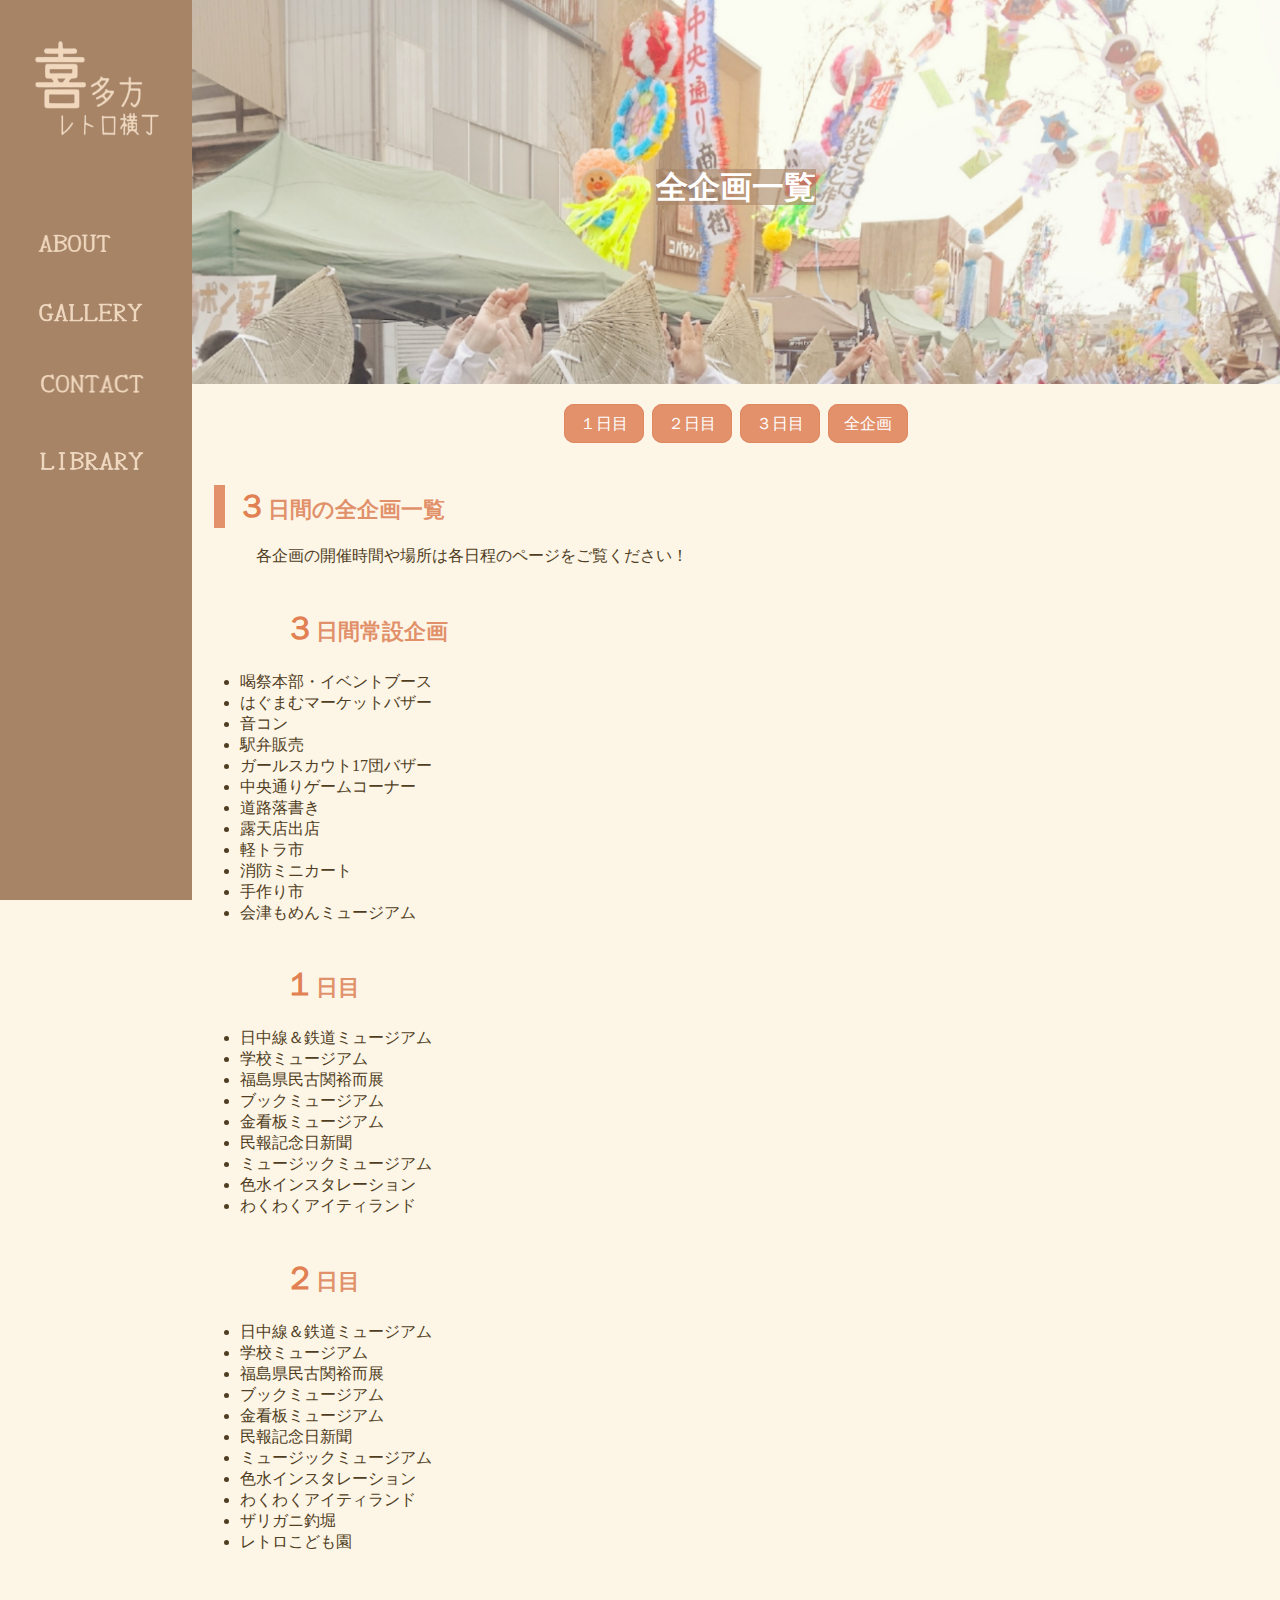
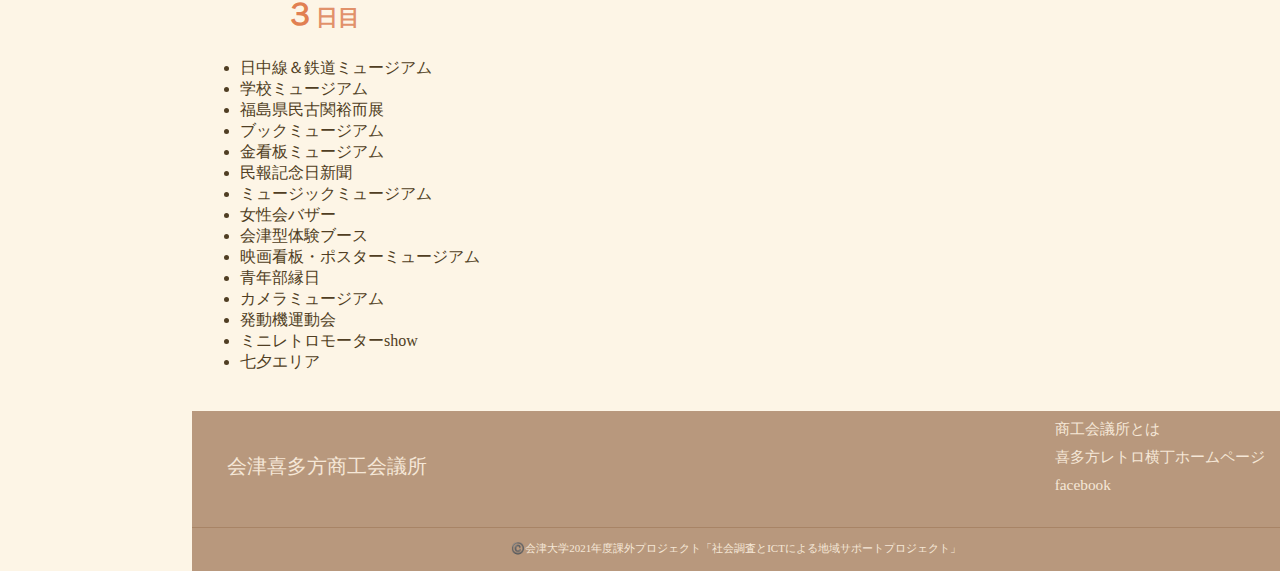
<file: Day/kikaku.html>
<!DOCTYPE html>
  <html lang="ja">
    <head>
      <meta charset="UTF-8">
      <meta http-equiv="X-UA-Compatible" content="IE=edge">
      <meta name="viewport" content="width=device-width, initial-scale=1.0">
      <title>喜多方レトロ横丁</title>
      <link rel="stylesheet" href="../style.css">
      <link rel="stylesheet" href="day1-style.css">
    </head>

  <body>
  <section>

  <div class="container">

      <div class="pc"> <!--PC 用サイドメニュー-->
        <aside class="sidemenu">
          <ul>
            <li><a href="../index.html"><img class="LOGO" src="../library/img/LOGO.png" alt="LOGO"></a></li>
            <li><a href="../index.html"><img class="ABOUT" src="../library/img/ABOUT.png" alt="ABOUT"></a></li>
            <li><a href="../gallery/gallery.html"><img class="GALLERY" src="../library/img/GALLERY.png" alt="GALLERY"></a></li>
            <li><a href="../contact/contact.html"><img class="CONTACT" src="../library/img/CONTACT.png" alt="CONTACT"></a></li>
            <li><a href="library.html"><img class="LIBRARY" src="../library/img/LIBRARY.png" alt="LIBRARY"></a></li>

          </ul>
        </aside>
      </div> <!--PC 用サイドメニューend-->

    <header> <!--スマホ用サイドメニュー-->
      <div class="header-logo-menu">
        <div id="nav-drawer">
          <input id="nav-input" type="checkbox" class="nav-unshown">
          <label id="nav-open" for="nav-input"><span></span></label>
          <label class="nav-unshown" id="nav-close" for="nav-input"></label>
          <div id="nav-content">

            <aside class="sidemenu">
              <ul>
                <li><a href="../index.html"><img class="LOGO" src="../library/img/LOGO.png" alt="LOGO"></a></li>
                <li><a href="../index.html"><img class="ABOUT" src="../library/img/ABOUT.png" alt="ABOUT"></a></li>
                <li><a href="../gallery/gallery.html"><img class="GALLERY" src="../library/img/GALLERY.png" alt="GALLERY"></a></li>
                <li><a href="../contact/contact.html"><img class="CONTACT" src="../library/img/CONTACT.png" alt="CONTACT"></a></li>
                <li><a href="library.html"><img class="LIBRARY" src="../library/img/LIBRARY.png" alt="LIBRARY"></a></li>

              </ul>
            </aside>
          </div> <!-- sidemenu -->
        </div> <!-- nav-content -->
      </div> <!-- nav-drawer -->
    </header> <!--スマホ用サイドメニューend-->

    <div class="main">

      <div class="background">
        <h1><span class="title">全企画一覧</span></h1> <!--真ん中になるように-->
      </div>

      <div class="contents">

        <div class="day-btn">
          <a href="day1.html" class="btn">１日目</a>
          <a href="" class="btn">２日目</a>
          <a href="" class="btn">３日目</a>
          <a href="kikaku.html" class="btn">全企画</a>
        </div>

        <h2>３日間の全企画一覧</h2> <!--大きな見出し-->
        <p>各企画の開催時間や場所は各日程のページをご覧ください！</p>

        <div class="kikaku-list">
          <h3>３日間常設企画</h3>
          <li>喝祭本部・イベントブース
          <li>はぐまむマーケットバザー
          <li>音コン
          <li>駅弁販売
          <li>ガールスカウト17団バザー
          <li>中央通りゲームコーナー
          <li>道路落書き
          <li>露天店出店
          <li>軽トラ市
          <li>消防ミニカート
          <li>手作り市
          <li>会津もめんミュージアム

          <h3>１日目</h3>
          <li>日中線＆鉄道ミュージアム
          <li>学校ミュージアム
          <li>福島県民古関裕而展
          <li>ブックミュージアム
          <li>金看板ミュージアム
          <li>民報記念日新聞
          <li>ミュージックミュージアム
          <li>色水インスタレーション
          <li>わくわくアイティランド

          <h3>２日目</h3>
          <li>日中線＆鉄道ミュージアム
          <li>学校ミュージアム
          <li>福島県民古関裕而展
          <li>ブックミュージアム
          <li>金看板ミュージアム
          <li>民報記念日新聞
          <li>ミュージックミュージアム
          <li>色水インスタレーション
          <li>わくわくアイティランド
          <li>ザリガニ釣堀
          <li>レトロこども園

          <h3>３日目</h3>
          <li>日中線＆鉄道ミュージアム
          <li>学校ミュージアム
          <li>福島県民古関裕而展
          <li>ブックミュージアム
          <li>金看板ミュージアム
          <li>民報記念日新聞
          <li>ミュージックミュージアム
          <li>女性会バザー
          <li>会津型体験ブース
          <li>映画看板・ポスターミュージアム
          <li>青年部縁日
          <li>カメラミュージアム
          <li>発動機運動会
          <li>ミニレトロモーターshow
          <li>七夕エリア
        </div>

      <!--内容を全て contents の中に書いてください-->
      </div ><!--contents-->

      <footer>
        <div class="footer-logo"><p>会津喜多方商工会議所</p></div>
        <div class="footer-list">
          <li class="D"><a href="http://www.aizukitakatacci.or.jp/"> 商工会議所とは
          </a></li>
          <li class="E"><a href="http://www.aizukitakatacci.or.jp/special/retoro">喜多方レトロ横丁ホームページ</a></li>
          <li class="F"><a href="https://ja-jp.facebook.com/kitakataYEG/">facebook</a></li>
        </div>
       
        <div class="c">
        <hr>
        <h>©️会津大学2021年度課外プロジェクト「社会調査とICTによる地域サポートプロジェクト」</h>
        </div>
      </footer>

    </div> <!--main-->
  </div> <!--container-->
  </section>
  </body>
</html>
</file>
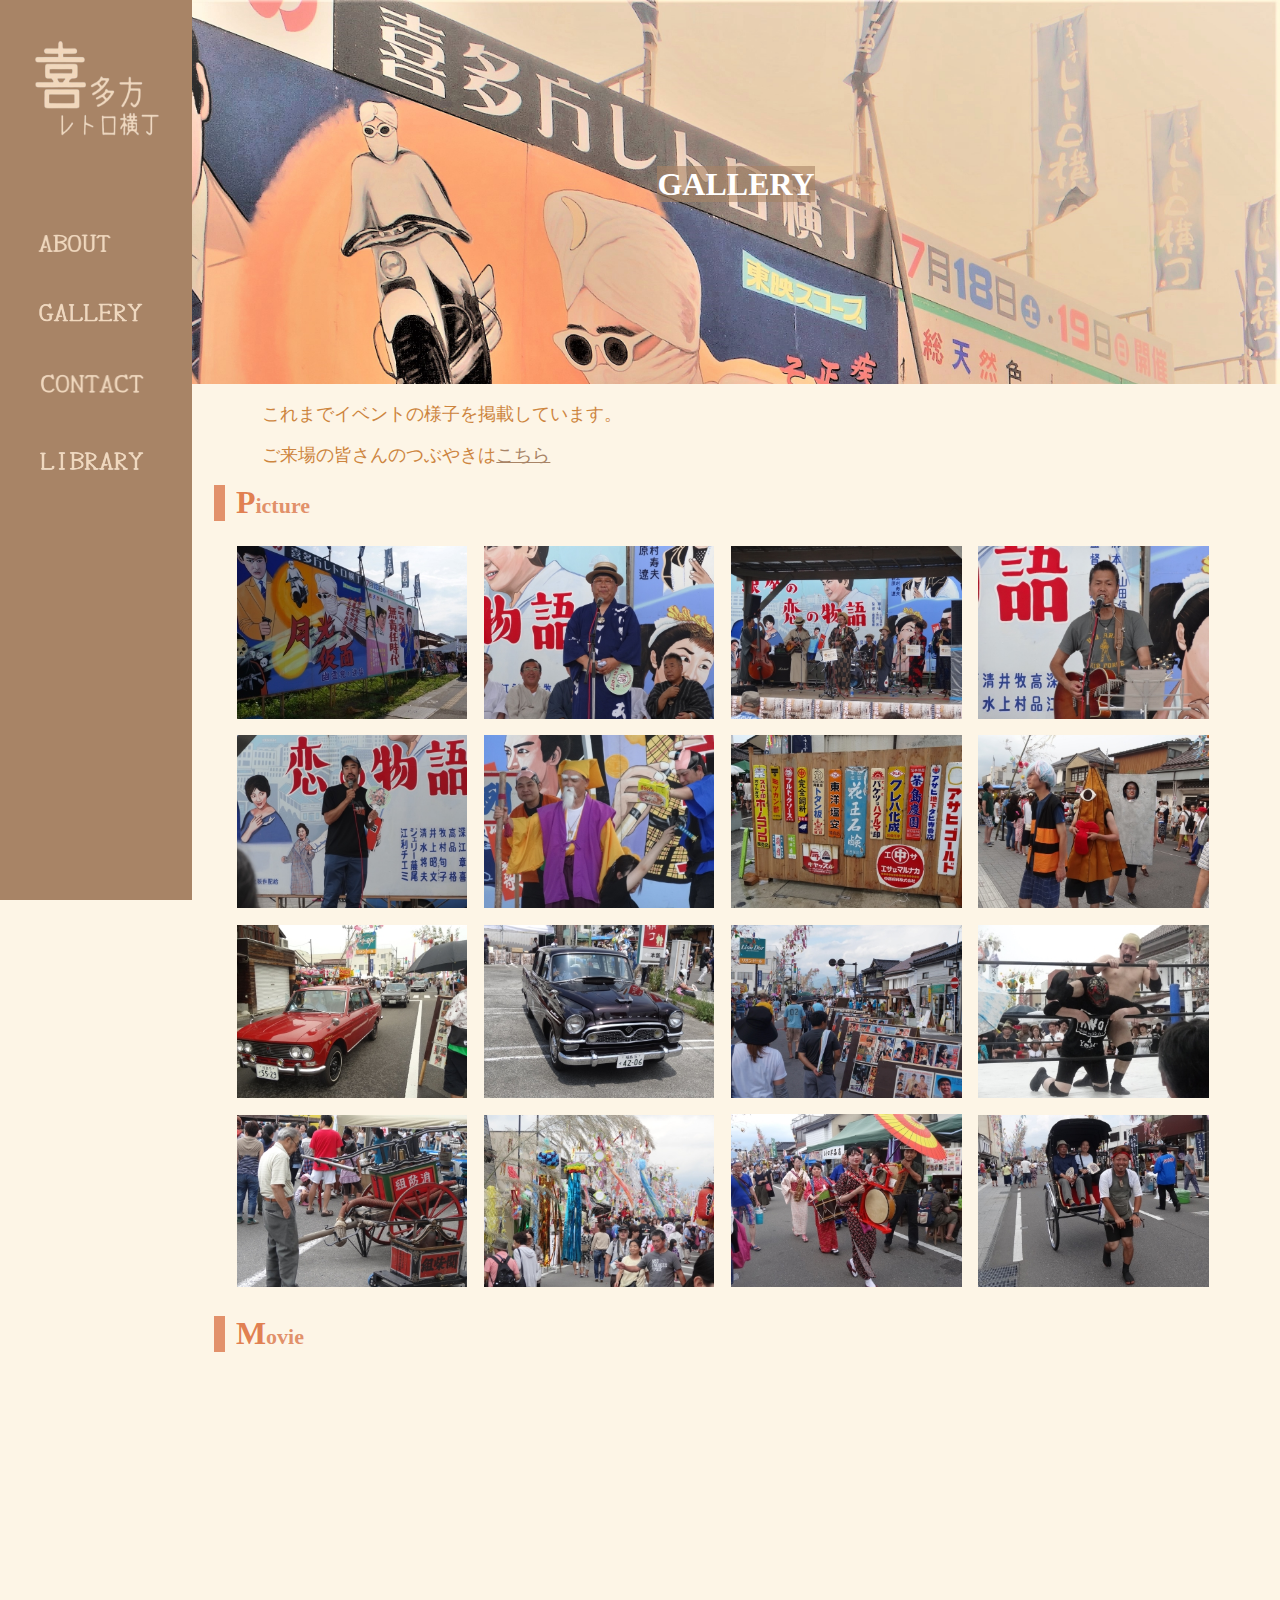
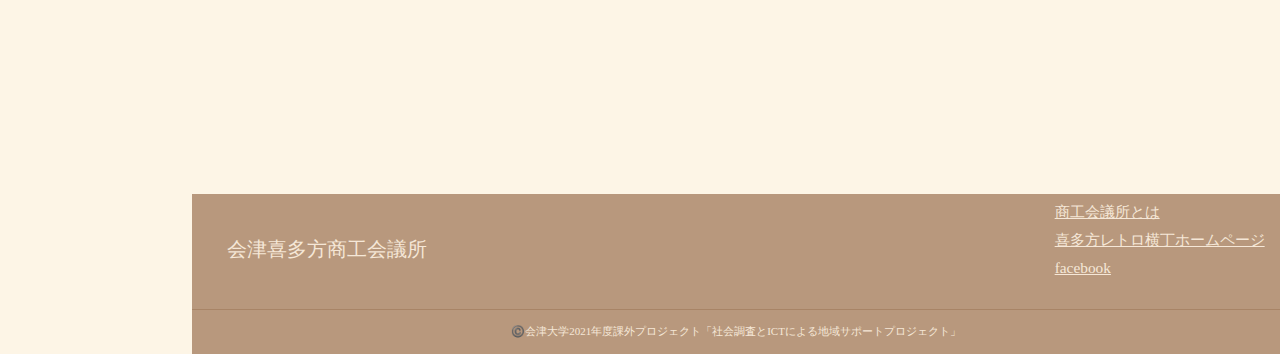
<file: gallery/gallery.html>
<!DOCTYPE html>
<html lang="ja">
<head>
    <meta charset="UTF-8">
    <meta http-equiv="X-UA-Compatible" content="IE=edge">
    <meta name="viewport" content="width=device-width, initial-scale=1.0">
    <title>喜多方レトロ横丁</title>
    <link rel="stylesheet" href="../style.css">
    <link rel="stylesheet" href="style_gallery.css">
</head>

<body>
<section>

<div class="container">

  <div class="pc"> <!--PC用サイドメニュー-->
   <aside class="sidemenu">
    <ul>
      <li><a href="../index.html"><img class="LOGO" src="gallery/LOGO.png" alt="LOGO"></li>
      <li><a href="../index.html"><img class="ABOUT" src="gallery/ABOUT.png" alt="ABOUT"></a></li>
      <li><a href="gallery.html"><img class="GALLERY" src="gallery/GALLERY.png" alt="GALLERY"></a></li>
      <li><a href="../contact/contact.html"><img class="CONTACT" src="gallery/CONTACT.png" alt="CONTACT"></a></li>
      <li><a href="../library/library.html"><img class="LIBRARY" src="gallery/LIBRARY.png" alt="LIBRARY"></a></li>
    </ul>
   </aside>
 </div> <!--PC用サイドメニューend-->

 <header> <!--スマホ用サイドメニュー-->
   <div class="header-logo-menu">
   <div id="nav-drawer">
       <input id="nav-input" type="checkbox" class="nav-unshown">
       <label id="nav-open" for="nav-input"><span></span></label>
       <label class="nav-unshown" id="nav-close" for="nav-input"></label>
       <div id="nav-content">
         <aside class="sidemenu">
          <ul>
            <li><a href="../index.html"><img class="LOGO" src="gallery/LOGO.png" alt="LOGO"></li>
            <li><a href="../index.html"><img class="ABOUT" src="gallery/ABOUT.png" alt="ABOUT"></a></li>
            <li><a href="gallery.html"><img class="GALLERY" src="gallery/GALLERY.png" alt="GALLERY"></a></li>
            <li><a href="../contact/contact.html"><img class="CONTACT" src="gallery/CONTACT.png" alt="CONTACT"></a></li>
            <li><a href="../library/library.html"><img class="LIBRARY" src="gallery/LIBRARY.png" alt="LIBRARY"></a></li>
          </ul>
         </aside>
       </div> <!-- sidemenu -->
   </div> <!-- nav-content -->
 </div> <!-- nav-drawer -->
 </header> <!--スマホ用サイドメニューend-->


 <div class="main gallery-main">

   <div class="background">
     <h1><span class="title">GALLERY</span></h1> <!--変更-->
   </div>

 <div class="contents">
     <p class="start">これまでイベントの様子を掲載しています。</p>
     <p class="start">ご来場の皆さんのつぶやきは<a href="sns.html">こちら</a></p>
     <div id="picture">
         <h2>Picture</h2> <!--大きな見出し-->
         <div class="">
            <ul class="">
              <li><img src="gallery/kanban1.jpg" alt=""></li>
              <li><img src="gallery/hito1.jpg" alt=""></li>
              <li><img src="gallery/hito2.jpg" alt=""></li>
              <li><img src="gallery/hito3.jpg" alt=""></li>
              <li><img src="gallery/hito4.jpg" alt=""></li>
              <li><img src="gallery/hito5.jpg" alt=""></li>
              <li><img src="gallery/kanban2.jpg" alt=""></li>
              <li><img src="gallery/kasou1.jpg" alt=""></li>
              <li><img src="gallery/kuruma1.jpg" alt=""></li>
              <li><img src="gallery/kuruma2.jpg" alt=""></li>
              <li><img src="gallery/poster1.jpg" alt=""></li>
              <li><img src="gallery/puroresu1.jpg" alt=""></li>
              <li><img src="gallery/retoro1.jpg" alt=""></li>
              <li><img src="gallery/tanabata1.jpg" alt=""></li>
              <li><img src="gallery/yukata1.jpg" alt=""></li>
              <li><img src="gallery/zinnriki1.jpg" alt=""></li>
          </ul>
          </div>
     </div>
     <div id="movie">
         <h2>Movie</h2> <!--大きな見出し-->
         <div>
             <ul class="clearfix movie-list">
                 <div class="movie-size">
                     <li><iframe src="https://www.youtube.com/embed/gIWoLLii6ik" title="YouTube video player" frameborder="0" allow="accelerometer; autoplay; clipboard-write; encrypted-media; gyroscope; picture-in-picture" allowfullscreen></iframe></li>
                 </div>
             </ul>
         </div>
     </div>
  <h3></h3> <!--小さな見出し-->
  <!--内容を全てcontentsの中に書いてください-->
</div ><!--contents-->

 <footer>
   <div class="footer-logo"><p>会津喜多方商工会議所</p></div>
   <div class="footer-list">
       <li class="D"><a href="http://www.aizukitakatacci.or.jp/">商工会議所とは</a></li>
       <li class="E"><a href="http://www.aizukitakatacci.or.jp/special/retoro">喜多方レトロ横丁ホームページ</a></li>
       <li class="F"><a href="https://ja-jp.facebook.com/kitakataYEG/">facebook</a></li>
   </div>
     
     <div class="c"> 
     <hr>
    <h>©️会津大学2021年度課外プロジェクト「社会調査とICTによる地域サポートプロジェクト」</h>
    </div>
     
  </footer>
     
    
</div> <!--main-->
</div> <!--container-->
</section>
</body>
</html>
</file>
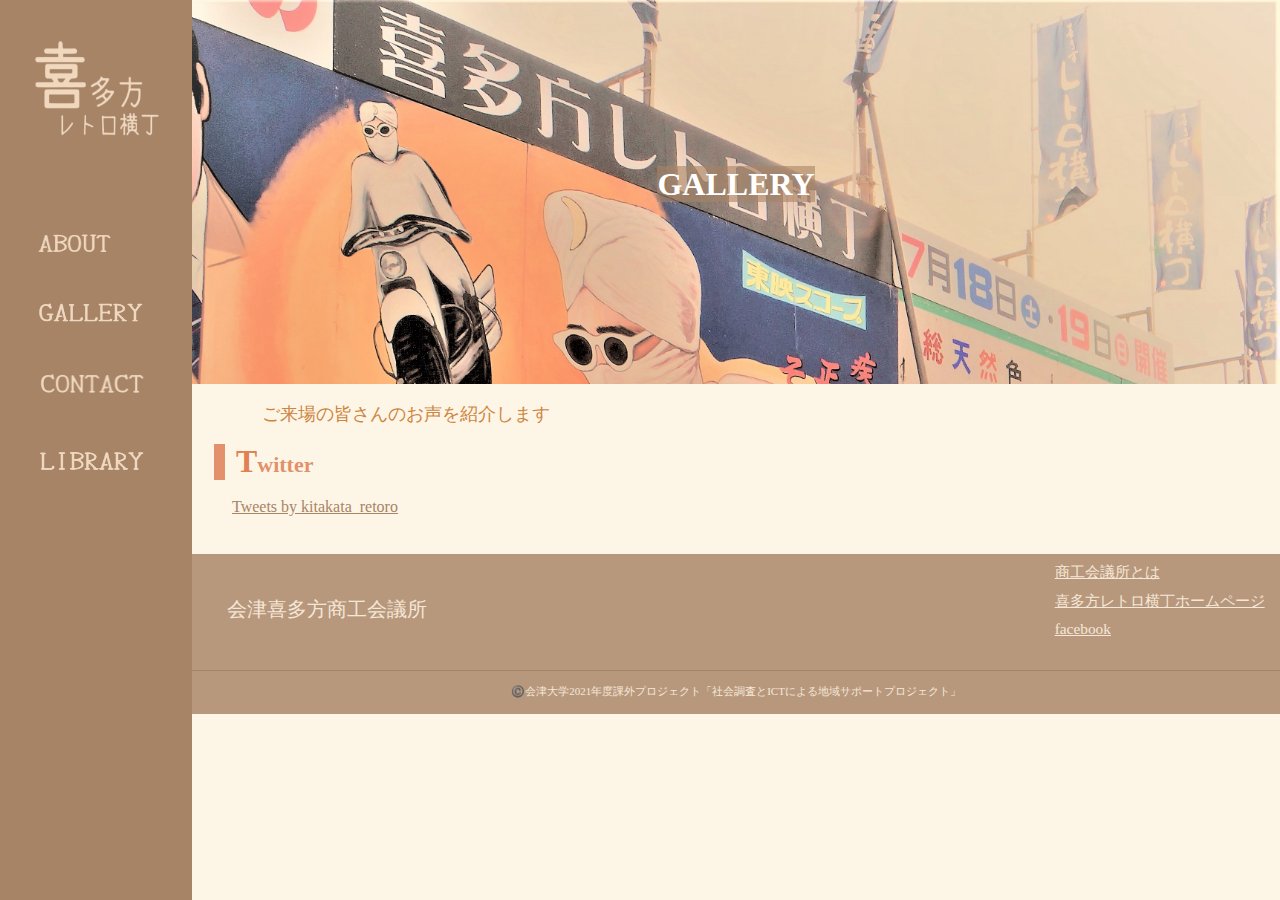
<file: gallery/sns.html>
<!DOCTYPE html>
<html lang="ja">
<head>
    <meta charset="UTF-8">
    <meta http-equiv="X-UA-Compatible" content="IE=edge">
    <meta name="viewport" content="width=device-width, initial-scale=1.0">
    <title>喜多方レトロ横丁</title>
    <link rel="stylesheet" href="../style.css">
    <link rel="stylesheet" href="style_gallery.css">
</head>

<body>
<section>

<div class="container">

  <div class="pc"> <!--PC用サイドメニュー-->
   <aside class="sidemenu">
    <ul>
      <li><a href="../index.html"><img class="LOGO" src="gallery/LOGO.png" alt="LOGO"></li>
      <li><a href="../index.html"><img class="ABOUT" src="gallery/ABOUT.png" alt="ABOUT"></a></li>
      <li><a href="gallery.html"><img class="GALLERY" src="gallery/GALLERY.png" alt="GALLERY"></a></li>
      <li><a href="../contact/contact.html"><img class="CONTACT" src="gallery/CONTACT.png" alt="CONTACT"></a></li>
      <li><a href="../library/library.html"><img class="LIBRARY" src="gallery/LIBRARY.png" alt="LIBRARY"></a></li>
    </ul>
   </aside>
 </div> <!--PC用サイドメニューend-->

 <header> <!--スマホ用サイドメニュー-->
   <div class="header-logo-menu">
   <div id="nav-drawer">
       <input id="nav-input" type="checkbox" class="nav-unshown">
       <label id="nav-open" for="nav-input"><span></span></label>
       <label class="nav-unshown" id="nav-close" for="nav-input"></label>
       <div id="nav-content">
         <aside class="sidemenu">
          <ul>
            <li><a href="../index.html"><img class="LOGO" src="gallery/LOGO.png" alt="LOGO"></li>
            <li><a href="../index.html"><img class="ABOUT" src="gallery/ABOUT.png" alt="ABOUT"></a></li>
            <li><a href="gallery.html"><img class="GALLERY" src="gallery/GALLERY.png" alt="GALLERY"></a></li>
            <li><a href="../contact/contact.html"><img class="CONTACT" src="gallery/CONTACT.png" alt="CONTACT"></a></li>
            <li><a href="../library/library.html"><img class="LIBRARY" src="gallery/LIBRARY.png" alt="LIBRARY"></a></li>
          </ul>
         </aside>
       </div> <!-- sidemenu -->
   </div> <!-- nav-content -->
 </div> <!-- nav-drawer -->
 </header> <!--スマホ用サイドメニューend-->


 <div class="main gallery-main">

   <div class="background">
     <h1><span class="title">GALLERY</span></h1> <!--変更-->
   </div>

 <div class="contents">
     <p class="start">ご来場の皆さんのお声を紹介します</p>
     <div id="twitter">
         <h2>Twitter</h2> <!--大きな見出し-->
         <div class="">
            <ul class="">
              <li><a class="twitter-timeline" data-theme="light" href="https://twitter.com/kitakata_retoro?ref_src=twsrc%5Etfw">Tweets by kitakata_retoro</a> <script async src="https://platform.twitter.com/widgets.js" charset="utf-8"></script></li>
          </ul>
          </div>
     </div>
 <!--内容を全てcontentsの中に書いてください-->
</div ><!--contents-->

 <footer>
   <div class="footer-logo"><p>会津喜多方商工会議所</p></div>
   <div class="footer-list">
       <li class="D"><a href="http://www.aizukitakatacci.or.jp/">商工会議所とは</a></li>
       <li class="E"><a href="http://www.aizukitakatacci.or.jp/special/retoro">喜多方レトロ横丁ホームページ</a></li>
       <li class="F"><a href="https://ja-jp.facebook.com/kitakataYEG/">facebook</a></li>
   </div>
     
    <div class="c"> 
    <hr>
    <h>©️会津大学2021年度課外プロジェクト「社会調査とICTによる地域サポートプロジェクト」</h>
    </div>
     
  </footer>

</div> <!--main-->
</div> <!--container-->
</section>
</body>
</html>
</file>
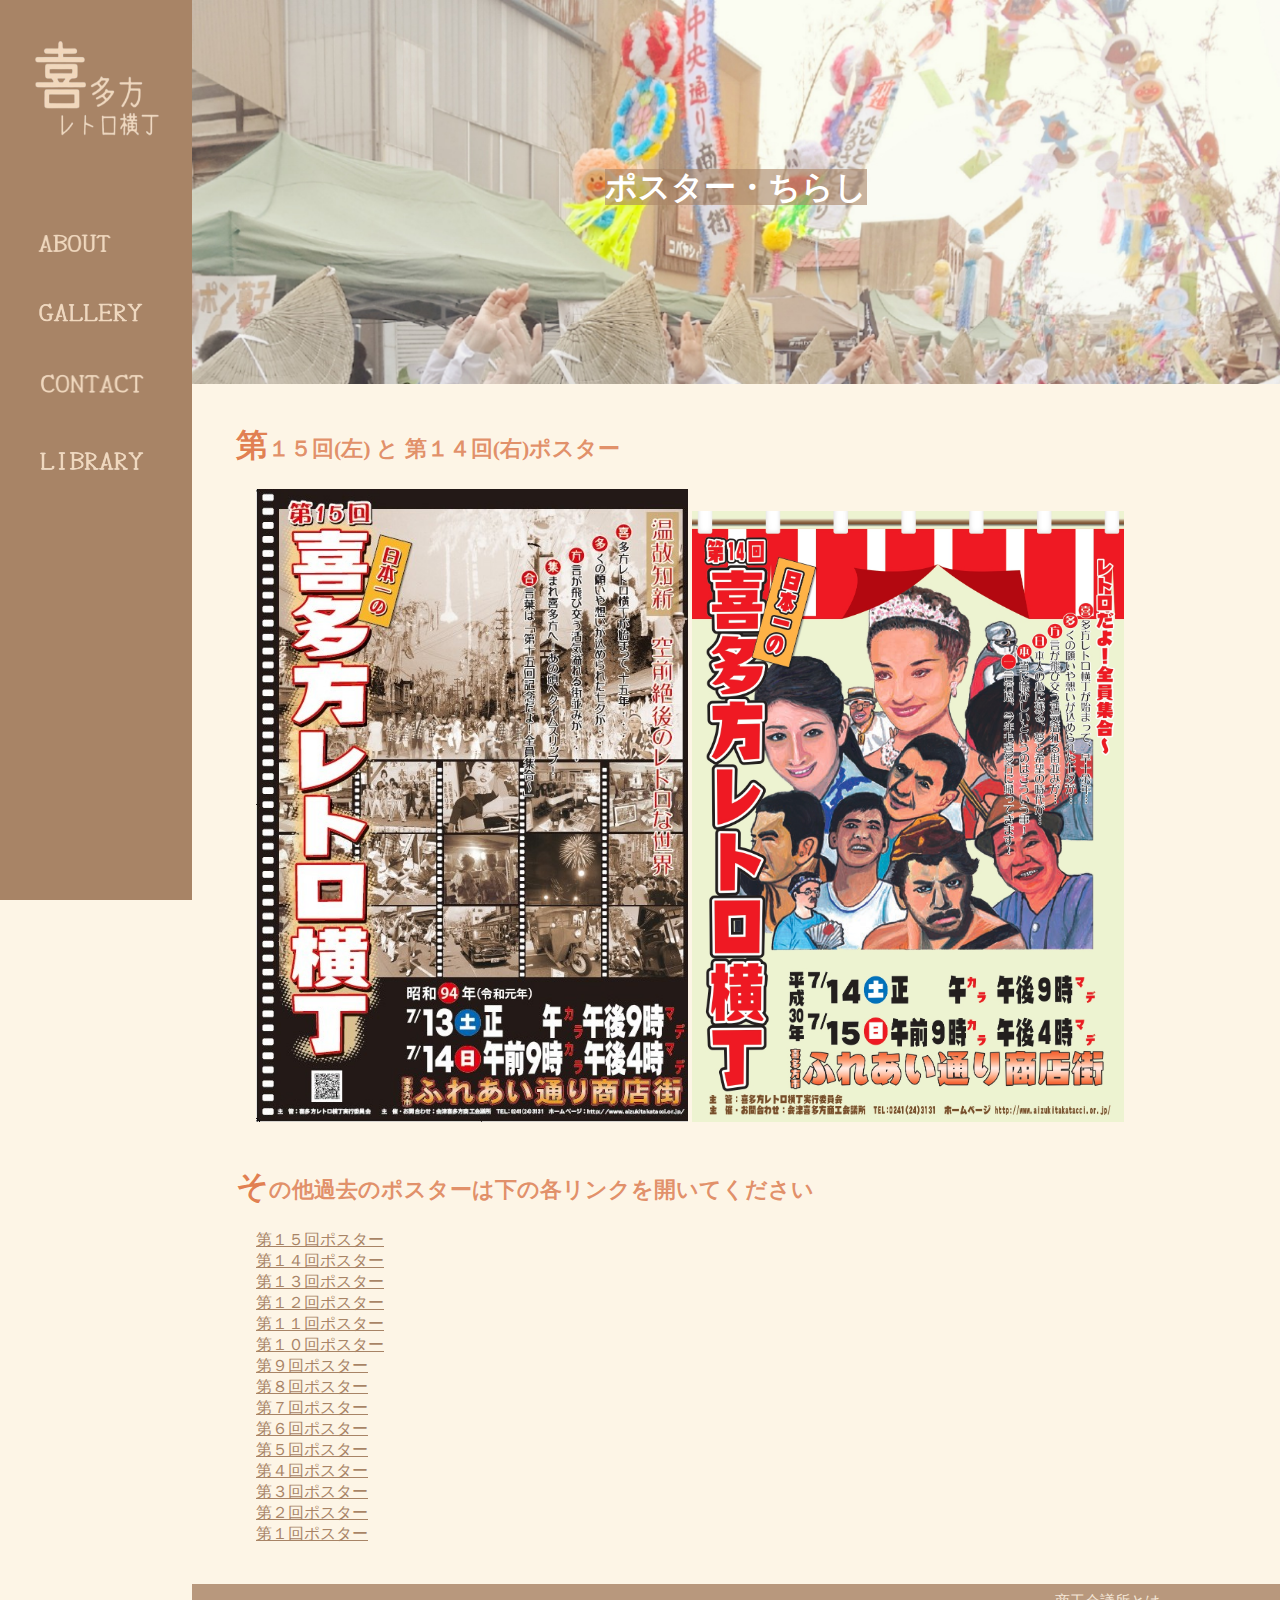
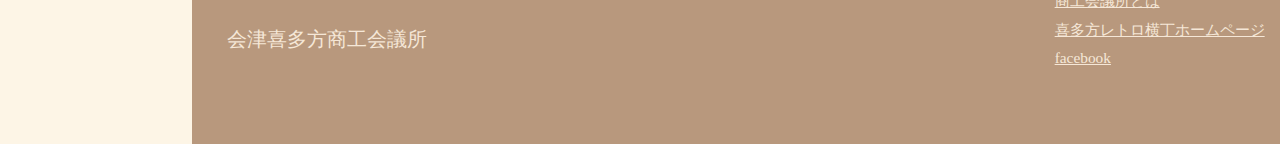
<file: library/poster/poster.html>
<!DOCTYPE html>
  <html lang="ja">
    <head>
      <meta charset="UTF-8">
      <meta http-equiv="X-UA-Compatible" content="IE=edge">
      <meta name="viewport" content="width=device-width, initial-scale=1.0">
      <title>喜多方レトロ横丁</title>
      <link rel="stylesheet" href="../../style.css">
      <link rel="stylesheet" href="../style-library.css">
      <link rel="stylesheet" href="style-poster.css">
    </head>

  <body>
  <section>

    <div class="container">

      <div class="pc"> <!--PC 用サイドメニュー-->
        <aside class="sidemenu">
          <ul>
            <li><a href="../../index.html"><img class="LOGO" src="../img/LOGO.png" alt="LOGO"></a></li>
            <li><a href="../../index.html"><img class="ABOUT" src="../img/ABOUT.png" alt="ABOUT"></a></li>
            <li><a href="../../gallery/gallery.html"><img class="GALLERY" src="../img/GALLERY.png" alt="GALLERY"></a></li>
            <li><a href="../../contact/contact.html"><img class="CONTACT" src="../img/CONTACT.png" alt="CONTACT"></a></li>
            <li><a href="../library.html"><img class="LIBRARY" src="../img/LIBRARY.png" alt="LIBRARY"></a></li>
          </ul>
        </aside>
      </div> <!--PC 用サイドメニューend-->

    <header> <!--スマホ用サイドメニュー-->
      <div class="header-logo-menu">
        <div id="nav-drawer">
          <input id="nav-input" type="checkbox" class="nav-unshown">
          <label id="nav-open" for="nav-input"><span></span></label>
          <label class="nav-unshown" id="nav-close" for="nav-input"></label>
          <div id="nav-content">

            <aside class="sidemenu">
              <ul>
                <li><a href="../../index.html"><img class="LOGO" src="../img/LOGO.png" alt="LOGO"></a></li>
                <li><a href="../../index.html"><img class="ABOUT" src="../img/ABOUT.png" alt="ABOUT"></a></li>
                <li><a href="../../gallery/gallery.html"><img class="GALLERY" src="../img/GALLERY.png" alt="GALLERY"></a></li>
                <li><a href="../../contact/contact.html"><img class="CONTACT" src="../img/CONTACT.png" alt="CONTACT"></a></li>
                <li><a href="../library.html"><img class="LIBRARY" src="../img/LIBRARY.png" alt="LIBRARY"></a></li>
              </ul>
            </aside>
          </div> <!-- sidemenu -->
        </div> <!-- nav-content -->
      </div> <!-- nav-drawer -->
    </header> <!--スマホ用サイドメニューend-->

    <div class="main">

      <div class="background">
        <h1><span class="title">ポスター・ちらし<span></h1> <!--真ん中になるように-->
      </div>

      <div class="contents">
        <h2></h2> <!--大きな見出し-->
        <h3></h3> <!--小さな見出し-->
        <h3>第１５回(左) と 第１４回(右)ポスター</h3> <!--小さな見出し-->
        <p class="poster">
        <img src="posterimg/第１５回喜多方レトロ横丁ポスター.jpg">
        <img src="posterimg/第１４回喜多方レトロ横丁ポスター.jpg">
        </p>
        <h3>その他過去のポスターは下の各リンクを開いてください</h3>
        <div class="poster-list">
        <li><a href="posterimg/第１５回喜多方レトロ横丁ポスター.pdf" target="_blank">第１５回ポスター</a>
        <li><a href="posterimg/第１４回喜多方レトロ横丁ポスター.pdf" target="_blank">第１４回ポスター</a>
        <li><a href="posterimg/第１３回喜多方レトロ横丁ポスター.pdf" target="_blank">第１３回ポスター</a>
        <li><a href="posterimg/第１２回喜多方レトロ横丁ポスター.pdf" target="_blank">第１２回ポスター</a>
        <li><a href="posterimg/第１１回喜多方レトロ横丁ポスター.pdf" target="_blank">第１１回ポスター</a>
        <li><a href="posterimg/第１０回喜多方レトロ横丁ポスター.pdf" target="_blank">第１０回ポスター</a>
        <li><a href="posterimg/第９回喜多方レトロ横丁ポスター.pdf" target="_blank">第９回ポスター</a>
        <li><a href="posterimg/第８回喜多方レトロ横丁ポスター.pdf" target="_blank">第８回ポスター</a>
        <li><a href="posterimg/第７回喜多方レトロ横丁ポスター.pdf" target="_blank">第７回ポスター</a>
        <li><a href="posterimg/第６回喜多方レトロ横丁ポスター.pdf" target="_blank">第６回ポスター</a>
        <li><a href="posterimg/第５回喜多方レトロ横丁ポスター.pdf" target="_blank">第５回ポスター</a>
        <li><a href="posterimg/第４回喜多方レトロ横丁ポスター.pdf" target="_blank">第４回ポスター</a>
        <li><a href="posterimg/第３回喜多方レトロ横丁ポスター.pdf" target="_blank">第３回ポスター</a>
        <li><a href="posterimg/第２回喜多方レトロ横丁ポスター.pdf" target="_blank">第２回ポスター</a>
        <li><a href="posterimg/第１回喜多方レトロ横丁ポスター.pdf" target="_blank">第１回ポスター</a>
        </div>

      <!--内容を全て contents の中に書いてください-->
      </div ><!--contents-->

      <footer>
        <div class="footer-logo"><p>会津喜多方商工会議所</p></div>
        <div class="footer-list">
          <li class="D"><a href="http://www.aizukitakatacci.or.jp/"> 商工会議所とは
          </a></li>
          <li class="E"><a href="http://www.aizukitakatacci.or.jp/special/retoro">喜多方レトロ横丁ホームページ</a></li>
          <li class="F"><a href="https://ja-jp.facebook.com/kitakataYEG/">facebook</a></li>
        </div>
      </footer>

    </div> <!--main-->
  </div> <!--container-->
  </section>
  </body>
</html>
</file>
<file: style.css>
html{
  font-size: 1vw;
}

 body{
  margin: 0;
  padding: 0;
  color: rgb(80, 62, 35);
  background-color: #FDF5E6;
}

body p{
    margin-left: 4em;
    margin-right: 4em;
  }

/*スマホのメニューのバックグラウンドカラー*/
#nav-content{
  background-color: rgb(168, 132, 102);
}

.sidemenu{
    background-color: rgb(168, 132, 102);
    height: 100vh;
    position: fixed;
    width: 15%; /*パソコン用のサイドメニューの大きさ*/
    min-width: 150px;
    flex: 0 0 20%;
    bottom: 0;
}

.sidemenu li{
    list-style: none;
}

.LOGO{
  height: 21vh;
  width: 13vw;
  margin-left: -1.5vw;
}


.ABOUT{
  height: 8vh;
  width: 8vw;
  margin-left: -1.3vw;
}

.GALLERY{
  height: 11.5vh;
  width: 11.5vw;
  margin-left: -1.8vw;
  margin-top: -2.5vh;
}

.CONTACT{
  height: 9.7vh;
  width: 9.7vw;
  margin-left: -0.8vw;
  margin-top: -3.1vh;
}

.LIBRARY{
  height: 11.5vh;
  width: 11.5vw;
  margin-left: -1.7vw;
  margin-top: -2.5vh;
}

.container ul {
    list-style: none;
}

.title{
  background-color: rgba(168, 132, 102, 0.6);
}

.contents{
    font-size: 16px; /*変更*/
}


h2{ /*大きな見出し、h2だけ左側に線*/
    color: rgba(223, 135, 94, 0.904);
    margin-left: 1em;
    font-size: 22px; /*変更*/
    border-left: 0.5em solid rgba(223, 135, 94, 0.904);
    background: #FDF5E6;
    padding: 0em 0.5em;
}

h2:first-letter{
    color: rgba(224, 121, 73, 0.952);
    font-size: 1.45em;
}

.start{ /*目立たせたいところ*//*必要があれば*/
    color: #CD853F;
    font-size: 1.1em;
}

h3{ /*小さい見出し*/
    color: rgba(223, 135, 94, 0.904);
    margin-left: 2em;
    margin-top: 1.8em;
    font-size: 22px;
}

h3:first-letter{
    color: rgba(224, 121, 73, 0.952);
    font-size: 1.45em;
}


/*ここからハンバーガーCSS*/
header {
padding-top: 10px;
padding-left: 10px;
}

#nav-drawer {
  position: relative;
}

/*チェックボックス等は非表示に*/
.nav-unshown {
  display: none;
}

/*アイコンのスペース*/
#nav-open {
  width: 30px;
  height: 22px;
  vertical-align: middle;
}

/*ハンバーガーの形をCSSで表現*/
#nav-open span, #nav-open span:before, #nav-open span:after {
  position: absolute;
  height: 3px;/*線の太さ*/
  width: 25px;/*長さ*/
  border-radius: 3px;
  background: #FDF5E6;/*ここが３本線の色！！*/
  display: block;
  content: '';
  cursor: pointer;
  border: 0.3px solid rgba(0,0,0,0.6);
  border-radius: 4px;
}
#nav-open span:before {
  bottom: -8px;
}
#nav-open span:after {
  bottom: -16px;
}

/*閉じる用の薄黒箇所*/
#nav-close {
  display: none;
  position: fixed;
  z-index: 99;
  top: 0;
  left: 0;
  width: 100%;
  height: 100%;
  background: black;
  opacity: 0;
  transition: .3s ease-in-out;
}

/*メニューの中身*/
#nav-content {
  overflow: auto;
  position: fixed;
  top: 0;
  left: 0;
  z-index: 9999;
  width: 40%;/*メニュー幅*/
  max-width: 180px;/*メニューの最大幅*/
  height: 100%;
  transition: .3s ease-in-out;
  -webkit-transform: translateX(-105%);
  transform: translateX(-105%);
}

/*チェックがついたら表示させる*/
#nav-input:checked ~ #nav-close {
  display: block;
  opacity: .5;
}

#nav-input:checked ~ #nav-content {
  -webkit-transform: translateX(0%);
  transform: translateX(0%);
  box-shadow: 6px 0 25px rgba(0,0,0,.15);
}

hr { /*追加*/
   border-width: 1px 0px 0px 0px; /* 太さ */
   border-style: solid; /* 線種 */
   border-color: rgb(168, 132, 102);
   height: 1px;
   padding-bottom: 7px;
}

.c{  /*追加*/
  text-align: center;
  padding-top: 10em;
  color: rgb(245, 231, 215);
  font-size: 11px;
}

/*ロゴやサイトタイトルをセンタリング*/
.logo-area{text-align:center;margin:auto;}


/*パソコンのとき*/
@media screen and (min-width:767px) {
   #nav-drawer {
     display:none;
   }

   .main{
     padding-left: 15%;
   }

   .main h1{
     text-align: center; /*どの長さのタイトルでも真ん中になる*/
     font-size: 2.5em; /*なるべく同じで、バランスを見て調整してください*/
     margin-top: 5.2em;
   }

   .background{
       background-repeat: no-repeat;
       background-position: center top;
       background-attachment: fixed;
       background-size: 100% auto;
       color: #fff;
       height: 30em;
       overflow: hidden;
       margin-top: -10px; /*ボタンの分下にずれてしまうので、上に10px詰める*/
   }


   footer{
       background: rgba(165, 127, 96, 0.788);
       width: 100%;
       height: 8em;
       min-height: 160px; /*100から160に変更*/
       margin-top: 3em;
   }

   footer li{
       list-style: none;
   }


   .footer-logo{
       font-size: 20px; /*1.4em*/
       float: left;
       margin-top: 1.1em;
       margin-left: -45px; /*-3.5em*/
       color: rgb(245, 231, 215);
   }

   .footer-list{
       float: right;
       margin-right: 1em;
       font-size: max(15px,1.2vw); /*1.2em*/
   }


   .footer-list a{
       color: rgb(245, 231, 215);
   }

   .footer-list a:hover{
       color: rgb(236, 203, 165);
   }

   .footer-list li.D{
       margin-top: 0.5em;
       margin-bottom: 0.5em;
     }

   .footer-list li.E{
       margin-bottom: 0.5em;
   }

   .footer-list li.F{
       margin-bottom: 0.5em;
   }
}


/*スマホのとき*/
 @media screen and (max-width:767px) {
    .pc {
      display:none;
    }

    header{
      background-color: rgba(165, 127, 96, 0.788);
      height: 40px;
    }

    .sidemenu li{
        list-style: none;
    }

    .LOGO{
      height: 18vh;
      width: 37vw;
      margin-left: -8vw;
      margin-top: 3vh;
    }

    .HOME{
      height: 7vh;
      width: 15vw;
      margin-left: -1vw;
    }

    .ABOUT{
      height: 9vh;
      width: 17vw;
      margin-left: -1.3vw;
    }

    .GALLERY{
      height: 12.8vh;
      width: 20.8vw;
      margin-left: -1.8vw;
      margin-top: -2.5vh;
    }

    .CONTACT{
      height: 10.7vh;
      width: 18.7vw;
      margin-left: -0.5vw;
      margin-top: -3.2vh;
    }

    .GAME{
      height: 9vh;
      width: 17vw;
      margin-left: -2.5vw;
      margin-top: -1.7vh;
    }

    .LIBRARY{
      height: 12.5vh;
      width: 20.5vw;
      margin-left: -1.6vw;
      margin-top: -2.6vh;
    }


    .contents{
        font-size: 12px;
    }

    .main h1{
      text-align: center; /*どの長さのタイトルでも真ん中になる*/
      margin-top: 5.2em；
      font-size: 2.5em; /*なるべく同じで、バランスを見て調整してください*/
    }


    h2{
      margin-left: 1em;
      margin-right: 1em;
      font-size: 15px;
    }

    h3{
      margin-left: 1em;
      margin-right: 1em;
      font-size: 14px;
    }

    .start{ /*目立たせたいところ*//*必要があれば*/
        color: #CD853F;
        font-size: 12.8px;
    }

    body p{
        margin-left: 3em;
        margin-right: 3em;
      }


    .main h1{
        text-align: center; /*どの長さのタイトルでも真ん中になる*/
        margin-top: 7em; /*各自調整*/
        font-size: 4.5em; /*なるべく同じで、バランスを見て調整してください*/
    }

    .background{
          background-repeat: no-repeat;
          background-position: center top;
          background-attachment: fixed;
          background-size: 1750px;/*700px*/ /*変更*/
          color: #fff;
          height: 75em; /*変更*/
          overflow: hidden;
          margin-top: -10px; /*ボタンの分下にずれてしまうので、上に10px詰める*/
      }

      footer{
          background: rgba(165, 127, 96, 0.788);
          width: 100%;
          height: 55em; /*変更*/
          max-height: 170px; /*変更*/
      }

      footer li{
          list-style: none;
      }


      .footer-logo{
          font-size: 13.5px;
          text-align: center;
          margin-top: 4em;
          padding-top: 0.5em;
          color: rgb(245, 231, 215);
      }

      .footer-list{
        text-align: center;
        font-size: 12px;
      }


      .footer-list a{
          color: rgb(245, 231, 215);
      }

      .footer-list a:hover{
          color: rgb(236, 203, 165);
      }

      .footer-list li.D{
          margin-top: 0.5em;
          margin-bottom: 0.5em;
        }

      .footer-list li.E{
          margin-bottom: 0.5em;
      }

      .footer-list li.F{
          margin-bottom: 0.5em;
      }


      .c{  /*追加*/
        text-align: center;
        padding-top: 0em;
        color: rgb(245, 231, 215);
        font-size: 0.1px;
      }

  }
</file>
<file: about.css>
.shinbun2021 img {
    width: 100%;
  }

  .shinbun2021{
    width: 90%;
    padding-left: 5%;
  }


.pic{
  width: 230px;
  height: 170px;
  border: 2px solid rgb(224, 223, 223);
  padding: 0;
  margin: 0vh 3vw 0vh 1vw
}

.date{ 
  color: #CD853F;
}

.ta{
  display: flex;
  flex-flow: row;
  flex-wrap: wrap;
  margin-left: 3vw;
}

h4{
  color: #CC6633;
  text-align: center;
  text-decoration: underline;
}

.mini{
  text-align: center;
}

h6{
      font-size: 1.2vw;
      margin-left: 1vw;
      margin-bottom: 0;  
      text-shadow: #fff 2px 0, #fff -2px 0, #fff 0 -2px, #fff 0 2px, #fff 2px 2px, #fff -2px 2px, #fff 2px -2px, #fff -2px -2px, #fff 1px 2px, #fff -1px 2px;
      color: #996666;
}

.ta p{
  margin: 0vh 1vw 0vh 1vw;
  padding: 0;
}

.movie{
  color: #CD853F;
}

.sinbun {
  margin-bottom: 3.5em;
  margin-top: 3.5em;
}

.aizu{
  margin-bottom: 3.5em;
  margin-top: 3.5em;
}

.background{
  background-image: url(index-gallery/main.jpg);
}

/*ぼたん*/
.day-btn{
  text-align: center;
  margin: 30px 0px 50px;

}

.day-btn a{
  color: white;
}

a {
  text-decoration: none;
}

a.btn{
  -webkit-transition: all 0.4s ease;
  -moz-transition: all 0.4s ease;
  -o-transition: all 0.4s ease;
  transition: all  0.4s ease;
}

a.btn:hover{
    background-color: rgba(165, 127, 96, 0.788);
    color: white;
}

a.btn{
  margin: 0px 2px;
  padding: 10px 15px;
  background-color: rgba(223, 135, 94, 0.904);
  border-radius: 10px;
  border: 1.5px solid rgba(223, 135, 94, 0.904);
}

.LINE{
  width: 90px;
  height: 90px;
}

/*パソコンのとき*/
@media screen and (min-width:767px) { 
  h4{
    font-size: 2.5vw;
  }
  
  .youtube{
    position: relative;;
    width: 500px;
    height: 250px;
  }

  .youtube iframe {
    position: absolute;
    top: 0;
    left: 0;
    margin-left: 50px;
    width: 90%;
    height: 100%;
  }
}


/*スマホのとき*/
@media screen and (max-width:767px) {
   .ta{
     flex-flow: column;
   }

   h4{ /*追加*/
     font-size: 1.4em;
   }

   h6{
      font-size: 15px;
   }

   .ta1{
     margin-left: auto;
     margin-right: auto;
   }
   .ta2{
     margin-left: auto;
     margin-right: auto;
     padding-left: 23px;

   }
   .ta3{
     margin-left: auto;
     margin-right: auto;
   }
   .ta4{
     margin-left: auto;
     margin-right: auto;
   }
  
  .youtube{
    position: relative;
    width: 100%;
    padding: calc(250/500 * 100%) 0 0;
  }

  .youtube iframe {
    position: absolute;
    top: 0;
    left: 0;
    margin-left: 15px;
    width: 90%;
    height: 100%;
  }
 }
</file>
<file: contact/style_contact.css>
.contents a{
  color: rgb(168, 132, 102);
}

/*パソコンのとき*/
@media screen and (min-width:767px) {
  .contact-main .background{ /*追加*/
    background-image: url(gallery/contact2.jpg);
  }

  .access {
    margin-left: 5vw;
  }
   
  .access iframe {
    width: 590px;
    height: 450px;
  }   

  .contact {
    margin-left: 4vw;
  }

  .contact iframe {
    margin: 0vw;
  }

}

/*スマホのとき*/
@media screen and (max-width:767px) {

  .contact-main .background{ /*追加*/
    background-image: url(gallery/contact2.jpg);
  }

  .access iframe {
    padding-left: 3vw;
    width: 80vw;
  }

  .access {
    margin-left: 5vw;
  }

  #access table {
    padding-left: 5vw;
  }

  .contact {
    width: 90%;
    margin: 0vw;
  }

  .contact iframe {
    width: 100%;
    margin-left: 5%;
  }

}
</file>
<file: Day/day1-style.css>
.background{
    background-image: url(../library/img/odo.jpg);
  }

.kikaku-list{
  margin-left: 3em;
}

.day-btn{
  text-align: center;
  margin: 30px 0px 50px;

}

.day-btn a{
  color: white;
}

a {
  text-decoration: none;
}

a.btn{
  -webkit-transition: all 0.4s ease;
  -moz-transition: all 0.4s ease;
  -o-transition: all 0.4s ease;
  transition: all  0.4s ease;
}

a.btn:hover{
    background-color: rgba(165, 127, 96, 0.788);
    color: white;
}

a.btn{
  margin: 0px 2px;
  padding: 10px 15px;
  background-color: rgba(223, 135, 94, 0.904);
  border-radius: 10px;
  border: 1.5px solid rgba(223, 135, 94, 0.904);
}

/*パソコンのとき*/
@media screen and (min-width:767px) {

  .map {
    position: relative;
    width: 100%;
    padding: calc(200 / 300 * 100%) 0 0;
  }

  .map iframe {
    position: absolute;
    top: 0;
    left: 0;
    margin-left: 50px;
    width: 90%;
    height: 100%;
  }
}

@media screen and (max-width:767px) {

  .map {
    position: relative;
    width: 90%;
    padding: calc(200 / 200 * 100%) 0 0;
  }

  .map iframe {
    position: absolute;
    top: 0;
    left: 0;
    margin-left: 30px;
    width: 90%;
    height: 100%;
  }
}
</file>
<file: gallery/style_gallery.css>
.contents a{
  color: rgb(168, 132, 102);
}

/*パソコンのとき*/
@media screen and (min-width:767px) {
  .gallery-main .background{ /*追加*/
    background-image: url(gallery/gallery2.jpg);
  }

  #picture ul {
    padding-left: 3vw;
  }

  #picture li {
    display: inline-block;
  }

  #picture img {
    width: 18vw;
    margin: 0.5vw;
  }

  .movie-list {
    height: 30vw;
    width: 60%;
  }

  .movie-size {
    position: relative;
    padding-bottom: 56.25%; /*アスペクト比 16:9の場合の縦幅*/
    height: 0;
    overflow: hidden;
    margin-bottom: 0;
  }

  .movie-size iframe {
    position: absolute;
    top: 0;
    left: 0;
    width: 100%;
    height: 100%;
    padding-left: 1%;
  }

}

/*スマホのとき*/
@media screen and (max-width:767px) {

  .gallery-main .background{ /*追加*/
    background-image: url(gallery/gallery2.jpg);
  }

  #picture img {
    width: 80vw;
    margin: 2%;
  }

  .movie-size {
    position: relative;
    padding-bottom: 56.25%; /*アスペクト比 16:9の場合の縦幅*/
    height: 0;
    overflow: hidden;
  }

  .movie-size iframe {
    position: absolute;
    top: 0;
    left: 0;
    width: 80vw;
    height: 88%;
    margin: 2%;
  }

}
</file>
<file: library/style-library.css>
.background{
    background-image: url(img/odo.jpg);
  }

.shinbun-list a{
    color: rgb(168, 132, 102);
    line-height: 1.8em;

}

.shinbun-list{
  list-style: none;
  margin-left: 4em;
}

.shinbun img {
  width: 100%;
}

.poster a{
  margin-left: 4em;

}

.contents a{
  color: rgb(168, 132, 102);
}

.snap a{
  margin-left: 4em;
  color: rgb(168, 132, 102);
}
</file>
<file: library/poster/style-poster.css>
.poster-list{
  list-style: none;
  margin-left: 4em;
}

.poster img {
  width: 45%;
}
</file>
